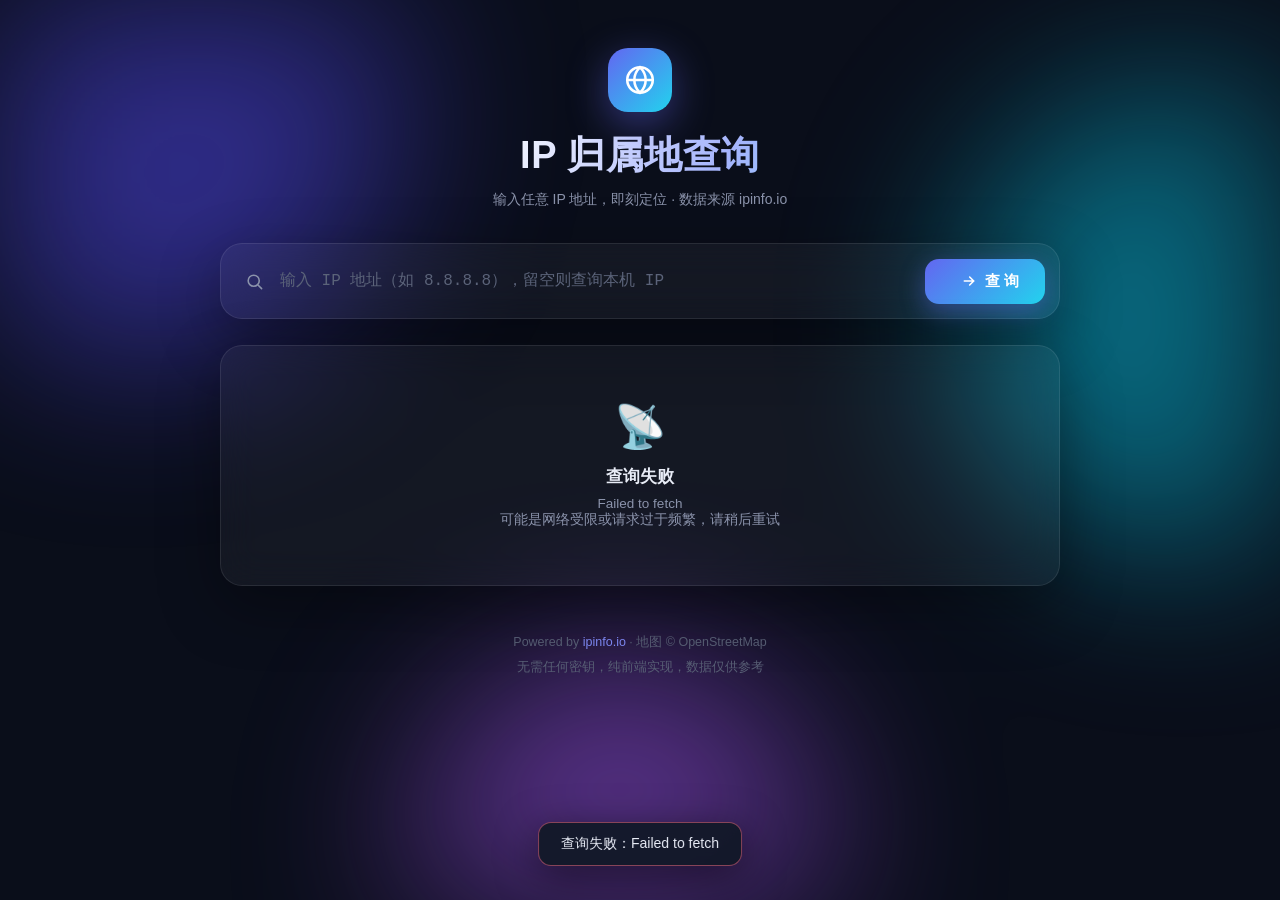
<file: iplookup/index.html>
<!DOCTYPE html>
<html lang="zh-CN">
<head>
<meta charset="UTF-8" />
<meta name="viewport" content="width=device-width, initial-scale=1.0" />
<title>IP 归属地查询 · IP Lookup</title>
<style>
  :root{
    --bg:#0a0e1a;
    --card:rgba(255,255,255,.045);
    --border:rgba(255,255,255,.09);
    --text:#e8ecf6;
    --sub:#8b93ab;
    --accent1:#6366f1;
    --accent2:#22d3ee;
    --ok:#34d399;
    --err:#fb7185;
    --mono:"SFMono-Regular",Consolas,"JetBrains Mono","Courier New",monospace;
  }
  *{margin:0;padding:0;box-sizing:border-box}
  html,body{height:100%}
  [hidden]{display:none !important}
  body{
    background:var(--bg);
    color:var(--text);
    font-family:-apple-system,BlinkMacSystemFont,"Segoe UI","PingFang SC","Hiragino Sans GB","Microsoft YaHei",sans-serif;
    overflow-x:hidden;
    -webkit-font-smoothing:antialiased;
  }

  /* ---------- 背景极光 ---------- */
  .aurora{position:fixed;inset:0;z-index:0;overflow:hidden;filter:blur(90px);opacity:.55}
  .blob{position:absolute;border-radius:50%}
  .b1{width:520px;height:520px;background:#4f46e5;top:-160px;left:-120px;animation:drift 16s ease-in-out infinite alternate}
  .b2{width:460px;height:460px;background:#06b6d4;top:10%;right:-140px;animation:drift 20s ease-in-out infinite alternate-reverse}
  .b3{width:420px;height:420px;background:#a855f7;bottom:-180px;left:32%;animation:drift 24s ease-in-out infinite alternate}
  @keyframes drift{from{transform:translate(0,0) scale(1)}to{transform:translate(70px,50px) scale(1.15)}}

  main{position:relative;z-index:1;max-width:880px;margin:0 auto;padding:48px 20px 60px}

  /* ---------- 头部 ---------- */
  header{text-align:center;margin-bottom:34px}
  .logo{
    width:64px;height:64px;margin:0 auto 18px;border-radius:20px;
    display:flex;align-items:center;justify-content:center;
    background:linear-gradient(135deg,var(--accent1),var(--accent2));
    box-shadow:0 12px 40px rgba(99,102,241,.45);
    animation:pop .6s cubic-bezier(.2,1.4,.4,1) both;
  }
  @keyframes pop{from{transform:scale(.4);opacity:0}to{transform:scale(1);opacity:1}}
  h1{
    font-size:clamp(26px,5vw,38px);font-weight:800;letter-spacing:.5px;
    background:linear-gradient(120deg,#fff 30%,#a5b4fc 60%,#67e8f9);
    -webkit-background-clip:text;background-clip:text;-webkit-text-fill-color:transparent;
  }
  .subtitle{color:var(--sub);font-size:14px;margin-top:10px}

  /* ---------- 玻璃卡片 ---------- */
  .glass{
    background:var(--card);
    border:1px solid var(--border);
    border-radius:22px;
    backdrop-filter:blur(18px);
    -webkit-backdrop-filter:blur(18px);
    box-shadow:0 20px 60px rgba(0,0,0,.35);
  }

  /* ---------- 搜索区 ---------- */
  .search-wrap{padding:14px;display:flex;gap:10px;align-items:center}
  .search-wrap svg{flex:none;margin-left:10px;color:var(--sub)}
  #ipInput{
    flex:1;background:transparent;border:none;outline:none;color:var(--text);
    font-size:16px;font-family:var(--mono);padding:14px 6px;min-width:0;
  }
  #ipInput::placeholder{color:#5b6379;font-family:inherit}
  .btn-main{
    flex:none;display:inline-flex;align-items:center;gap:8px;
    border:none;cursor:pointer;color:#fff;font-size:15px;font-weight:600;
    padding:13px 26px;border-radius:14px;
    background:linear-gradient(135deg,var(--accent1),var(--accent2));
    transition:transform .15s ease,box-shadow .25s ease,opacity .2s;
    box-shadow:0 8px 24px rgba(99,102,241,.4);
  }
  .btn-main:hover{transform:translateY(-2px);box-shadow:0 12px 32px rgba(99,102,241,.55)}
  .btn-main:active{transform:scale(.97)}
  .btn-main:disabled{opacity:.65;cursor:not-allowed;transform:none}

  /* ---------- 结果 ---------- */
  #result{margin-top:26px}
  .result-head{padding:24px 28px 18px;display:flex;align-items:center;gap:16px;flex-wrap:wrap;border-bottom:1px solid var(--border)}
  .live-dot{width:9px;height:9px;border-radius:50%;background:var(--ok);box-shadow:0 0 0 0 rgba(52,211,153,.6);animation:pulse 1.8s infinite;flex:none}
  @keyframes pulse{to{box-shadow:0 0 0 10px rgba(52,211,153,0)}}
  .flag-big{font-size:34px;line-height:1;filter:drop-shadow(0 4px 10px rgba(0,0,0,.4))}
  .result-ip{font-family:var(--mono);font-size:clamp(20px,4vw,30px);font-weight:700;letter-spacing:.5px;word-break:break-all}
  .copy-btn{
    margin-left:auto;display:inline-flex;align-items:center;gap:6px;cursor:pointer;
    color:var(--sub);background:rgba(255,255,255,.05);border:1px solid var(--border);
    padding:9px 16px;border-radius:11px;font-size:13px;transition:all .2s;
  }
  .copy-btn:hover{color:#fff;border-color:rgba(255,255,255,.25)}

  .grid{display:grid;grid-template-columns:repeat(auto-fit,minmax(170px,1fr));gap:12px;padding:20px}
  .tile{
    background:rgba(255,255,255,.03);border:1px solid var(--border);
    border-radius:16px;padding:16px 18px;min-width:0;
    transition:transform .25s,border-color .25s,background .25s;
    opacity:0;animation:rise .5s ease forwards;
  }
  .tile:hover{transform:translateY(-3px);border-color:rgba(129,140,248,.5);background:rgba(99,102,241,.07)}
  @keyframes rise{from{opacity:0;transform:translateY(14px)}to{opacity:1;transform:none}}
  .t-label{display:flex;align-items:center;gap:7px;font-size:11.5px;letter-spacing:1.5px;text-transform:uppercase;color:var(--sub);margin-bottom:9px}
  .t-value{font-size:16px;font-weight:600;word-break:break-word}
  .t-sub{font-size:12px;color:var(--sub);margin-top:4px;font-weight:400}

  .map-box{margin:0 20px 20px;border-radius:16px;overflow:hidden;border:1px solid var(--border);position:relative;height:300px}
  .map-box iframe{width:100%;height:100%;border:0;filter:saturate(.85) contrast(1.02)}
  .map-tag{
    position:absolute;bottom:12px;right:12px;font-size:12px;color:#fff;text-decoration:none;
    background:rgba(10,14,26,.75);backdrop-filter:blur(6px);
    padding:6px 12px;border-radius:9px;border:1px solid var(--border);transition:.2s;
  }
  .map-tag:hover{border-color:var(--accent2)}

  /* ---------- 历史 ---------- */
  #historyWrap{margin-top:22px}
  .h-title{display:flex;align-items:center;font-size:12.5px;color:var(--sub);letter-spacing:1px;margin-bottom:10px}
  .clear-btn{margin-left:auto;cursor:pointer;color:#5b6379;font-size:12px;background:none;border:none;transition:.2s}
  .clear-btn:hover{color:var(--err)}
  .chips{display:flex;flex-wrap:wrap;gap:8px}
  .chip{
    cursor:pointer;font-family:var(--mono);font-size:13px;color:#c3cae0;
    background:rgba(255,255,255,.04);border:1px solid var(--border);
    padding:7px 14px;border-radius:999px;transition:.2s;
  }
  .chip:hover{border-color:var(--accent2);color:#fff;transform:translateY(-1px)}

  footer{text-align:center;margin-top:44px;font-size:12.5px;color:#585f75;line-height:2}
  footer a{color:#818cf8;text-decoration:none}
  footer a:hover{text-decoration:underline}

  /* ---------- 骨架屏 ---------- */
  .sk{background:linear-gradient(90deg,rgba(255,255,255,.05) 25%,rgba(255,255,255,.12) 50%,rgba(255,255,255,.05) 75%);
      background-size:200% 100%;animation:shimmer 1.3s infinite;border-radius:8px}
  @keyframes shimmer{to{background-position:-200% 0}}

  /* ---------- Toast ---------- */
  #toast{
    position:fixed;left:50%;bottom:34px;transform:translate(-50%,20px);
    padding:12px 22px;border-radius:13px;font-size:14px;font-weight:500;
    background:rgba(17,24,39,.92);border:1px solid var(--border);
    backdrop-filter:blur(12px);opacity:0;pointer-events:none;z-index:99;
    transition:all .3s cubic-bezier(.2,1,.3,1);box-shadow:0 10px 40px rgba(0,0,0,.5);
  }
  #toast.show{opacity:1;transform:translate(-50%,0)}
  #toast.err{border-color:rgba(251,113,133,.5)}
  #toast.ok{border-color:rgba(52,211,153,.5)}

  @media(max-width:600px){
    .search-wrap{flex-direction:column}
    .search-wrap svg{display:none}
    .btn-main{width:100%;justify-content:center}
    .copy-btn{margin-left:0;width:100%;justify-content:center}
    .map-box{height:220px}
  }
</style>
</head>
<body>

<div class="aurora"><span class="blob b1"></span><span class="blob b2"></span><span class="blob b3"></span></div>

<main>
  <header>
    <div class="logo">
      <svg width="34" height="34" viewBox="0 0 24 24" fill="none" stroke="#fff" stroke-width="1.8" stroke-linecap="round">
        <circle cx="12" cy="12" r="9"/><path d="M3 12h18M12 3c2.8 2.6 4 5.6 4 9s-1.2 6.4-4 9c-2.8-2.6-4-5.6-4-9s1.2-6.4 4-9z"/>
      </svg>
    </div>
    <h1>IP 归属地查询</h1>
    <p class="subtitle">输入任意 IP 地址，即刻定位 · 数据来源 ipinfo.io</p>
  </header>

  <!-- 搜索 -->
  <section class="glass search-wrap">
    <svg width="19" height="19" viewBox="0 0 24 24" fill="none" stroke="currentColor" stroke-width="2" stroke-linecap="round">
      <circle cx="11" cy="11" r="7"/><path d="M21 21l-4.3-4.3"/>
    </svg>
    <input id="ipInput" placeholder="输入 IP 地址（如 8.8.8.8），留空则查询本机 IP" autocomplete="off" spellcheck="false" />
    <button class="btn-main" id="goBtn">
      <svg width="16" height="16" viewBox="0 0 24 24" fill="none" stroke="#fff" stroke-width="2.4" stroke-linecap="round"><path d="M5 12h14M13 6l6 6-6 6"/></svg>
      <span id="goText">查 询</span>
    </button>
  </section>

  <!-- 结果（初始隐藏，由 JS 控制） -->
  <section id="result" class="glass" hidden></section>

  <!-- 历史记录 -->
  <section id="historyWrap" hidden>
    <div class="h-title">最近查询
      <button class="clear-btn" id="clearBtn">清空记录</button>
    </div>
    <div class="chips" id="chips"></div>
  </section>

  <footer>
    Powered by <a href="https://ipinfo.io" target="_blank" rel="noopener">ipinfo.io</a> · 地图 © OpenStreetMap<br/>
    无需任何密钥，纯前端实现，数据仅供参考
  </footer>
</main>

<div id="toast"></div>

<script>
(() => {
  const $ = s => document.querySelector(s);
  const resultEl = $('#result'), inputEl = $('#ipInput'), goBtn = $('#goBtn'), goText = $('#goText');
  let timeTimer = null;

  /* ================= 工具函数 ================= */

  // 国家代码 -> 国旗 Emoji
  const flagOf = cc => (cc && cc.length === 2)
    ? String.fromCodePoint(...[...cc.toUpperCase()].map(c => 127397 + c.charCodeAt(0))) : '';

  // 国家代码 -> 中文国家名
  const countryName = cc => {
    if (!cc || cc.length !== 2) return '';
    try { return new Intl.DisplayNames(['zh-CN'], { type: 'region' }).of(cc.toUpperCase()) || cc; }
    catch (e) { return cc; }
  };

  // 时区 -> 当地时间字符串
  const fmtLoc = tz => {
    try {
      return new Intl.DateTimeFormat('zh-CN', {
        timeZone: tz, hour: '2-digit', minute: '2-digit', second: '2-digit', hourCycle: 'h23'
      }).format(new Date());
    } catch (e) { return '--:--:--'; }
  };

  const toast = (msg, type = '') => {
    const t = $('#toast');
    t.textContent = msg; t.className = type;
    void t.offsetWidth;                 // 重启动画
    t.classList.add('show');
    clearTimeout(t._tm);
    t._tm = setTimeout(() => t.classList.remove('show'), 2600);
  };

  // 复制文本（带旧浏览器降级）
  const copyText = txt => {
    if (navigator.clipboard && window.isSecureContext) return navigator.clipboard.writeText(txt);
    return new Promise((resolve, reject) => {
      const ta = document.createElement('textarea');
      ta.value = txt;
      ta.style.cssText = 'position:fixed;opacity:0;top:0;left:0';
      document.body.appendChild(ta);
      ta.select();
      try { document.execCommand('copy') ? resolve() : reject(new Error('copy failed')); }
      catch (e) { reject(e); }
      finally { ta.remove(); }
    });
  };

  // 带 8 秒超时的 fetch + JSON 解析
  async function getJSON(url, ms = 8000) {
    const ctrl = new AbortController();
    const timer = setTimeout(() => ctrl.abort(), ms);
    try {
      const res = await fetch(url, { signal: ctrl.signal });
      let data = {};
      try { data = await res.json(); } catch (e) {}
      if (!res.ok) {
        const msg = (data.error && (data.error.title || data.error.message)) || ('HTTP ' + res.status);
        const err = new Error(msg);
        err.http = true;               // 标记为接口明确报错
        throw err;
      }
      return data;
    } finally { clearTimeout(timer); }
  }

  /* ================= 数据获取（主源 ipinfo + 备用 ipwho.is） ================= */

  async function fetchInfo(ip) {
    const url = ip ? 'https://ipinfo.io/' + encodeURIComponent(ip) + '/json'
                   : 'https://ipinfo.io/json';
    try {
      const d = await getJSON(url);
      d._src = 'ipinfo.io';
      return d;
    } catch (e) {
      if (e.http) throw e;             // ipinfo 明确返回错误（如无效 IP），不再降级
      // 网络层失败（CORS / 断网等）→ 尝试备用数据源
      const fb = ip ? 'https://ipwho.is/' + encodeURIComponent(ip) : 'https://ipwho.is/';
      const w = await getJSON(fb);
      if (w.success === false) throw new Error(w.message || '查询失败');
      return {
        ip: w.ip,
        city: w.city,
        region: w.region,
        country: w.country_code,
        loc: (w.latitude != null && w.longitude != null) ? (w.latitude + ',' + w.longitude) : '',
        org: (w.connection && w.connection.org) || '',
        postal: w.postal || '',
        timezone: (w.timezone && w.timezone.id) || '',
        hostname: (w.connection && w.connection.domain) || '',
        _src: 'ipwho.is（备用源）'
      };
    }
  }

  /* ================= 历史记录 ================= */

  const HKEY = 'ip_history_v1';
  const getHist = () => { try { return JSON.parse(localStorage.getItem(HKEY)) || []; } catch (e) { return []; } };
  const pushHist = ip => {
    if (!ip) return;
    const h = [ip].concat(getHist().filter(x => x !== ip)).slice(0, 8);
    localStorage.setItem(HKEY, JSON.stringify(h));
    renderHist();
  };
  const renderHist = () => {
    const h = getHist();
    const wrap = $('#historyWrap');
    wrap.hidden = h.length === 0;
    $('#chips').innerHTML = h.map(ip => '<button class="chip" data-ip="' + ip + '">' + ip + '</button>').join('');
    $('#chips').querySelectorAll('.chip').forEach(el => {
      el.onclick = () => { inputEl.value = el.dataset.ip; doQuery(true); };
    });
  };
  $('#clearBtn').onclick = () => { localStorage.removeItem(HKEY); renderHist(); };

  /* ================= 渲染模板 ================= */

  const icons = {
    globe:  '<svg width="14" height="14" viewBox="0 0 24 24" fill="none" stroke="currentColor" stroke-width="2"><circle cx="12" cy="12" r="9"/><path d="M3 12h18"/></svg>',
    city:   '<svg width="14" height="14" viewBox="0 0 24 24" fill="none" stroke="currentColor" stroke-width="2"><path d="M3 21h18M5 21V7l5-3v17M14 21V10l5-2v13"/></svg>',
    region: '<svg width="14" height="14" viewBox="0 0 24 24" fill="none" stroke="currentColor" stroke-width="2"><path d="M12 21s-7-5.5-7-11a7 7 0 0 1 14 0c0 5.5-7 11-7 11z"/><circle cx="12" cy="10" r="2.5"/></svg>',
    post:   '<svg width="14" height="14" viewBox="0 0 24 24" fill="none" stroke="currentColor" stroke-width="2"><rect x="3" y="6" width="18" height="13" rx="2"/><path d="M3 8l9 6 9-6"/></svg>',
    clock:  '<svg width="14" height="14" viewBox="0 0 24 24" fill="none" stroke="currentColor" stroke-width="2"><circle cx="12" cy="12" r="9"/><path d="M12 7v5l3 3"/></svg>',
    asn:    '<svg width="14" height="14" viewBox="0 0 24 24" fill="none" stroke="currentColor" stroke-width="2"><path d="M4 17V7l8-3 8 3v10l-8 3z"/><path d="M12 4v17M4 9l8 3 8-3"/></svg>',
    pin:    '<svg width="14" height="14" viewBox="0 0 24 24" fill="none" stroke="currentColor" stroke-width="2"><path d="M12 2a7 7 0 0 0-7 7c0 5 7 13 7 13s7-8 7-13a7 7 0 0 0-7-7z"/><circle cx="12" cy="9" r="2.5"/></svg>',
    net:    '<svg width="14" height="14" viewBox="0 0 24 24" fill="none" stroke="currentColor" stroke-width="2"><circle cx="12" cy="5" r="2.5"/><circle cx="5" cy="19" r="2.5"/><circle cx="19" cy="19" r="2.5"/><path d="M12 7.5v5M7 17.5l3-3.5M17 17.5l-3-3.5"/></svg>'
  };

  const tile = (icon, label, value, delay) =>
    '<div class="tile" style="animation-delay:' + delay + 'ms">' +
      '<div class="t-label">' + icons[icon] + ' ' + label + '</div>' +
      '<div class="t-value">' + value + '</div>' +
    '</div>';

  const skeleton = () =>
    '<div style="padding:26px">' +
      '<div class="sk" style="height:30px;width:55%;margin-bottom:22px"></div>' +
      '<div style="display:grid;grid-template-columns:repeat(auto-fit,minmax(170px,1fr));gap:12px">' +
        Array.from({ length: 6 }, () => '<div class="sk" style="height:86px"></div>').join('') +
      '</div>' +
      '<div class="sk" style="height:220px;margin-top:14px;border-radius:16px"></div>' +
    '</div>';

  /* ================= 渲染结果 ================= */

  function render(d) {
    const cc = (d.country || '').toUpperCase();
    const flag = flagOf(cc);
    const cname = countryName(cc);

    // 时区列（含实时当地时钟）
    clearInterval(timeTimer);
    let tzHTML = d.timezone || '未知';
    if (d.timezone) tzHTML += '<span id="tzClock"></span>';

    let html =
      '<div class="result-head">' +
        '<span class="live-dot"></span>' +
        (flag ? '<span class="flag-big">' + flag + '</span>' : '') +
        '<span class="result-ip">' + (d.ip || '未知') + '</span>' +
        '<button class="copy-btn" id="copyBtn">' +
          '<svg width="14" height="14" viewBox="0 0 24 24" fill="none" stroke="currentColor" stroke-width="2"><rect x="9" y="9" width="12" height="12" rx="2"/><path d="M5 15V5a2 2 0 0 1 2-2h10"/></svg>' +
          '复制 IP' +
        '</button>' +
      '</div>' +
      '<div class="grid">' +
        tile('globe', '国家 / 地区', cname + (cc ? ' <span style="color:var(--sub);font-weight:400;font-size:13px">(' + cc + ')</span>' : ''), 0) +
        tile('city', '城市', d.city || '未知', 60) +
        tile('region', '省州 / 地区', d.region || '未知', 120) +
        tile('post', '邮政编码', d.postal || '未知', 180) +
        tile('clock', '时区', tzHTML, 240) +
        tile('pin', '经纬度', d.loc ? d.loc.replace(',', ', ') : '未知', 300) +
        tile('asn', '运营商 / ASN', '<span style="font-size:14px">' + (d.org || '未知') + '</span>', 360) +
        tile('net', '主机名', '<span style="font-size:14px">' + (d.hostname || '—') + '</span>', 420) +
      '</div>';

    // 地图
    if (d.loc) {
      const parts = d.loc.split(',');
      const lat = parseFloat(parts[0]), lon = parseFloat(parts[1]);
      if (!isNaN(lat) && !isNaN(lon)) {
        const dl = 0.4, dn = 0.55;
        const bbox = (lon - dn) + ',' + (lat - dl) + ',' + (lon + dn) + ',' + (lat + dl);
        html +=
          '<div class="map-box">' +
            '<iframe title="地图" loading="lazy" src="https://www.openstreetmap.org/export/embed.html?bbox=' + bbox + '&layer=mapnik&marker=' + lat + ',' + lon + '"></iframe>' +
            '<a class="map-tag" target="_blank" rel="noopener" href="https://www.openstreetmap.org/?mlat=' + lat + '&mlon=' + lon + '#map=11/' + lat + '/' + lon + '">在大地图中打开 ↗</a>' +
          '</div>';
      }
    }

    resultEl.innerHTML = html;
    resultEl.hidden = false;

    // 复制按钮
    $('#copyBtn').onclick = () => {
      copyText(d.ip)
        .then(() => toast('✓ 已复制到剪贴板', 'ok'))
        .catch(() => toast('复制失败，请手动选择', 'err'));
    };

    // 当地实时时钟
    if (d.timezone) {
      const tick = () => {
        const c = document.getElementById('tzClock');
        if (!c) { clearInterval(timeTimer); return; }
        c.textContent = '　当地时间 ' + fmtLoc(d.timezone);
      };
      tick();
      timeTimer = setInterval(tick, 1000);
    }
  }

  /* ================= 核心查询 ================= */

  const IPV4_RE = /^(\d{1,3})\.(\d{1,3})\.(\d{1,3})\.(\d{1,3})$/;
  const IPV6_RE = /^[0-9a-fA-F:]{2,45}$/;

  function validIP(s) {
    const m = s.match(IPV4_RE);
    if (m) return m.slice(1).every(n => +n >= 0 && +n <= 255);
    return s.includes(':') && IPV6_RE.test(s);
  }

  async function doQuery(isManual) {
    const raw = inputEl.value.trim();

    if (raw && !validIP(raw)) {
      toast('请输入有效的 IPv4 / IPv6 地址', 'err');
      return;
    }

    goBtn.disabled = true;
    goText.textContent = '查询中…';
    resultEl.hidden = false;
    resultEl.innerHTML = skeleton();     // 先展示骨架屏

    try {
      const d = await fetchInfo(raw || '');
      render(d);
      if (isManual && d.ip) pushHist(d.ip);   // 仅手动查询写入历史
      toast(raw ? ('✓ 已定位 ' + d.ip) : '✓ 已获取你的本机 IP 信息', 'ok');
    } catch (e) {
      const msg = e.name === 'AbortError' ? '请求超时' : e.message;
      resultEl.innerHTML =
        '<div style="padding:56px 24px;text-align:center">' +
          '<div style="font-size:42px;margin-bottom:14px">📡</div>' +
          '<div style="font-size:17px;font-weight:600;margin-bottom:8px">查询失败</div>' +
          '<div style="font-size:13.5px;color:var(--sub)">' + msg + '<br/>可能是网络受限或请求过于频繁，请稍后重试</div>' +
        '</div>';
      toast('查询失败：' + msg, 'err');
    } finally {
      goBtn.disabled = false;
      goText.textContent = '查 询';
    }
  }

  /* ================= 事件绑定 & 启动 ================= */

  goBtn.addEventListener('click', () => doQuery(true));

  inputEl.addEventListener('keydown', e => {
    if (e.key === 'Enter') doQuery(true);
  });

  window.addEventListener('keydown', e => {   // 按 "/" 快速聚焦搜索框
    if (e.key === '/' && document.activeElement !== inputEl) {
      e.preventDefault();
      inputEl.focus();
    }
  });

  renderHist();
  doQuery(false);   // ★ 打开页面即自动查询本机 IP（非手动，不写历史）
})();
</script>
</body>
</html>
</file>
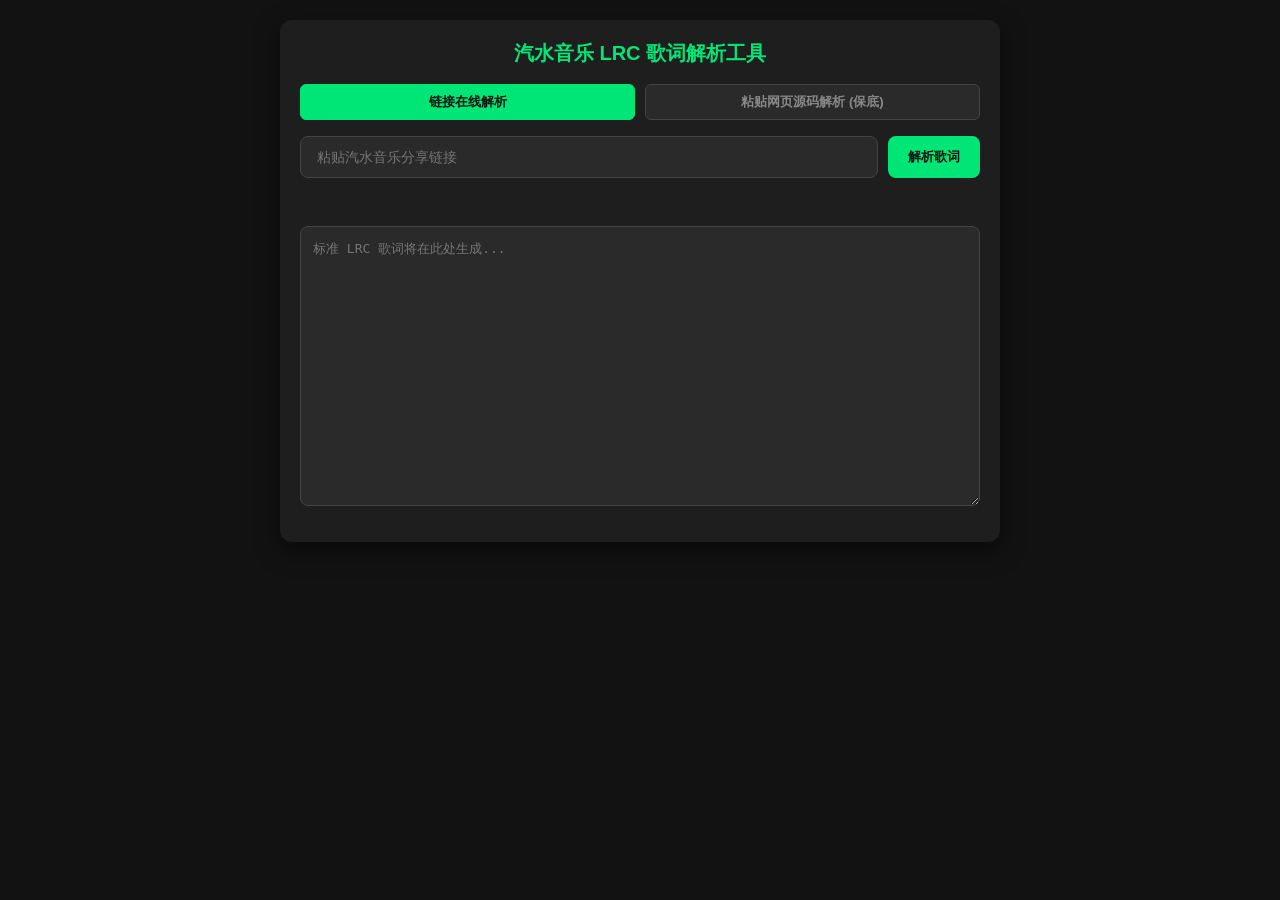
<file: qishuilrc/index.html>
<!DOCTYPE html>
<html lang="zh-CN">
<head>
    <meta charset="UTF-8">
    <meta name="viewport" content="width=device-width, initial-scale=1.0">
    <title>汽水音乐 LRC 歌词解析工具</title>
    <style>
        body {
            font-family: -apple-system, BlinkMacSystemFont, "Segoe UI", Roboto, sans-serif;
            background-color: #121212;
            color: #ffffff;
            margin: 0;
            padding: 20px 16px;
            display: flex;
            flex-direction: column;
            align-items: center;
        }
        .container {
            max-width: 720px;
            width: 100%;
            background: #1e1e1e;
            padding: 20px;
            border-radius: 12px;
            box-shadow: 0 8px 24px rgba(0,0,0,0.5);
            box-sizing: border-box;
        }
        h2 {
            margin-top: 0;
            font-size: 20px;
            text-align: center;
            color: #00e676;
        }
        .tab-group {
            display: flex;
            gap: 10px;
            margin-bottom: 16px;
        }
        .tab-btn {
            flex: 1;
            padding: 8px;
            background: #2a2a2a;
            color: #888;
            border: 1px solid #444;
            border-radius: 6px;
            cursor: pointer;
            font-weight: bold;
        }
        .tab-btn.active {
            background: #00e676;
            color: #121212;
            border-color: #00e676;
        }
        .input-group {
            display: flex;
            gap: 10px;
            margin-bottom: 16px;
        }
        input[type="text"], textarea {
            width: 100%;
            background: #2a2a2a;
            border: 1px solid #444;
            border-radius: 8px;
            color: #fff;
            font-size: 14px;
            outline: none;
            box-sizing: border-box;
        }
        input[type="text"] {
            padding: 12px 16px;
            flex: 1;
        }
        textarea {
            padding: 12px;
            font-family: monospace;
            font-size: 13px;
            line-height: 1.6;
            resize: vertical;
        }
        input[type="text"]:focus, textarea:focus {
            border-color: #00e676;
        }
        button.action-btn {
            padding: 12px 20px;
            background: #00e676;
            color: #121212;
            border: none;
            border-radius: 8px;
            font-weight: bold;
            cursor: pointer;
            white-space: nowrap;
        }
        button:disabled {
            background: #555 !important;
            color: #888 !important;
            cursor: not-allowed;
        }
        .status {
            font-size: 14px;
            margin-bottom: 12px;
            min-height: 20px;
            word-break: break-all;
        }
        .status.error { color: #ff5252; }
        .status.success { color: #00e676; }
        .status.info { color: #29b6f6; }
        .actions {
            margin-top: 12px;
            display: flex;
            justify-content: flex-end;
            gap: 10px;
        }
    </style>
</head>
<body>

<div class="container">
    <h2>汽水音乐 LRC 歌词解析工具</h2>

    <div class="tab-group">
        <button class="tab-btn active" id="tabUrl" onclick="switchTab('url')">链接在线解析</button>
        <button class="tab-btn" id="tabRaw" onclick="switchTab('raw')">粘贴网页源码解析 (保底)</button>
    </div>

    <!-- 模式 1：链接解析 -->
    <div id="urlMode">
        <div class="input-group">
            <input type="text" id="songUrl" placeholder="粘贴汽水音乐分享链接" />
            <button class="action-btn" id="parseBtn" onclick="startUrlParse()">解析歌词</button>
        </div>
    </div>

    <!-- 模式 2：直接贴源码 -->
    <div id="rawMode" style="display: none; margin-bottom: 16px;">
        <textarea id="rawHtmlInput" style="height: 120px;" placeholder="在此直接粘贴网页完整 HTML 源码（解决所有网络/跨域问题）..."></textarea>
        <button class="action-btn" style="width: 100%; margin-top: 8px;" onclick="startRawParse()">解析粘贴的源码</button>
    </div>

    <div id="status" class="status"></div>
    <textarea id="output" style="height: 280px;" readonly placeholder="标准 LRC 歌词将在此处生成..."></textarea>
    
    <div class="actions">
        <button class="action-btn" id="copyBtn" onclick="copyLrc()" style="display:none; background:#333; color:#fff;">复制歌词</button>
        <button class="action-btn" id="downloadBtn" onclick="downloadLrc()" style="display:none;">下载 .lrc 文件</button>
    </div>
</div>

<script>
let currentTrackName = "lyrics";

function switchTab(mode) {
    document.getElementById("urlMode").style.display = mode === 'url' ? 'block' : 'none';
    document.getElementById("rawMode").style.display = mode === 'raw' ? 'block' : 'none';
    document.getElementById("tabUrl").className = "tab-btn " + (mode === 'url' ? 'active' : '');
    document.getElementById("tabRaw").className = "tab-btn " + (mode === 'raw' ? 'active' : '');
}

function setStatus(text, type = "info") {
    const statusEl = document.getElementById("status");
    statusEl.innerText = text;
    statusEl.className = "status " + type;
}

function unescapeHtml(str) {
    const txt = document.createElement("textarea");
    txt.innerHTML = str;
    return txt.value;
}

function convertJsonToLrc(htmlText) {
    const regex = /_ROUTER_DATA\s*=\s*(\{.+?\});\s*<\/script>/s;
    let match = htmlText.match(regex);
    if (!match) {
        match = htmlText.match(/_ROUTER_DATA\s*=\s*(\{.+?\});/s);
    }
    if (!match) {
        throw new Error("未能从网页源码中找到 _ROUTER_DATA 歌词数据模块");
    }

    const data = JSON.parse(match[1]);
    const trackPage = data?.loaderData?.track_page;
    if (!trackPage || !trackPage.audioWithLyricsOption?.lyrics?.sentences) {
        throw new Error("该歌曲页面数据中未包含歌词列表 (lyrics.sentences)");
    }

    currentTrackName = trackPage.trackInfo?.name || trackPage.trackName || "lyrics";
    const sentences = trackPage.audioWithLyricsOption.lyrics.sentences;
    const lrcLines = [];

    for (const item of sentences) {
        const startMs = item.startMs || 0;
        if (startMs > 86400000) continue;

        const text = unescapeHtml(item.text || "");
        const totalSeconds = startMs / 1000.0;
        const minutes = Math.floor(totalSeconds / 60);
        const seconds = Math.floor(totalSeconds % 60);
        const hundredths = Math.floor((startMs % 1000) / 10);

        const mm = String(minutes).padStart(2, '0');
        const ss = String(seconds).padStart(2, '0');
        const xx = String(hundredths).padStart(2, '0');
        lrcLines.push(`[${mm}:${ss}.${xx}]${text}`);
    }

    return lrcLines.join("\n");
}

// 多线路尝试拉取网页
async function fetchWithProxies(targetUrl) {
    const proxyList = [
        { url: `https://api.codetabs.com/v1/proxy?quest=${encodeURIComponent(targetUrl)}`, type: 'text' },
        { url: `https://api.allorigins.win/get?url=${encodeURIComponent(targetUrl)}`, type: 'allorigins' },
        { url: `https://corsproxy.io/?${encodeURIComponent(targetUrl)}`, type: 'text' }
    ];

    for (let i = 0; i < proxyList.length; i++) {
        const item = proxyList[i];
        setStatus(`正在尝试通道 ${i + 1}/${proxyList.length} 拉取数据...`, "info");
        try {
            const controller = new AbortController();
            const timeoutId = setTimeout(() => controller.abort(), 8000); // 8秒超时

            const res = await fetch(item.url, { signal: controller.signal });
            clearTimeout(timeoutId);

            if (!res.ok) continue;

            if (item.type === 'allorigins') {
                const data = await res.json();
                if (data && data.contents) return data.contents;
            } else {
                const text = await res.text();
                if (text && text.includes("_ROUTER_DATA")) return text;
            }
        } catch (e) {
            console.warn(`代理线路 ${i + 1} 失败:`, e);
        }
    }
    throw new Error("所有在线代理通道均连接失败。请切换到上方「粘贴网页源码解析」选项直接粘贴！");
}

async function startUrlParse() {
    const urlInput = document.getElementById("songUrl").value.trim();
    const parseBtn = document.getElementById("parseBtn");
    const output = document.getElementById("output");
    const copyBtn = document.getElementById("copyBtn");
    const downloadBtn = document.getElementById("downloadBtn");

    if (!urlInput) {
        setStatus("请输入有效的汽水音乐链接", "error");
        return;
    }

    const matchUrl = urlInput.match(/https?:\/\/[^\s]+/);
    if (!matchUrl) {
        setStatus("未能识别出有效网址", "error");
        return;
    }
    const targetUrl = matchUrl[0];

    parseBtn.disabled = true;
    output.value = "";
    copyBtn.style.display = "none";
    downloadBtn.style.display = "none";

    try {
        const htmlContent = await fetchWithProxies(targetUrl);
        const lrcResult = convertJsonToLrc(htmlContent);
        output.value = lrcResult;
        setStatus("✅ 解析成功！", "success");
        copyBtn.style.display = "inline-block";
        downloadBtn.style.display = "inline-block";
    } catch (err) {
        setStatus(`解析失败: ${err.message}`, "error");
    } finally {
        parseBtn.disabled = false;
    }
}

function startRawParse() {
    const rawHtml = document.getElementById("rawHtmlInput").value.trim();
    const output = document.getElementById("output");
    const copyBtn = document.getElementById("copyBtn");
    const downloadBtn = document.getElementById("downloadBtn");

    if (!rawHtml) {
        setStatus("请先粘贴 HTML 源码！", "error");
        return;
    }

    try {
        const lrcResult = convertJsonToLrc(rawHtml);
        output.value = lrcResult;
        setStatus("✅ 解析成功！", "success");
        copyBtn.style.display = "inline-block";
        downloadBtn.style.display = "inline-block";
    } catch (err) {
        setStatus(`源码解析失败: ${err.message}`, "error");
    }
}

function copyLrc() {
    const output = document.getElementById("output");
    navigator.clipboard.writeText(output.value).then(() => alert("歌词已复制！"));
}

function downloadLrc() {
    const text = document.getElementById("output").value;
    const blob = new Blob([text], { type: "text/plain;charset=utf-8" });
    const a = document.createElement("a");
    a.href = URL.createObjectURL(blob);
    a.download = `${currentTrackName}.lrc`;
    a.click();
    URL.revokeObjectURL(a.href);
}
</script>

</body>
</html>
</file>
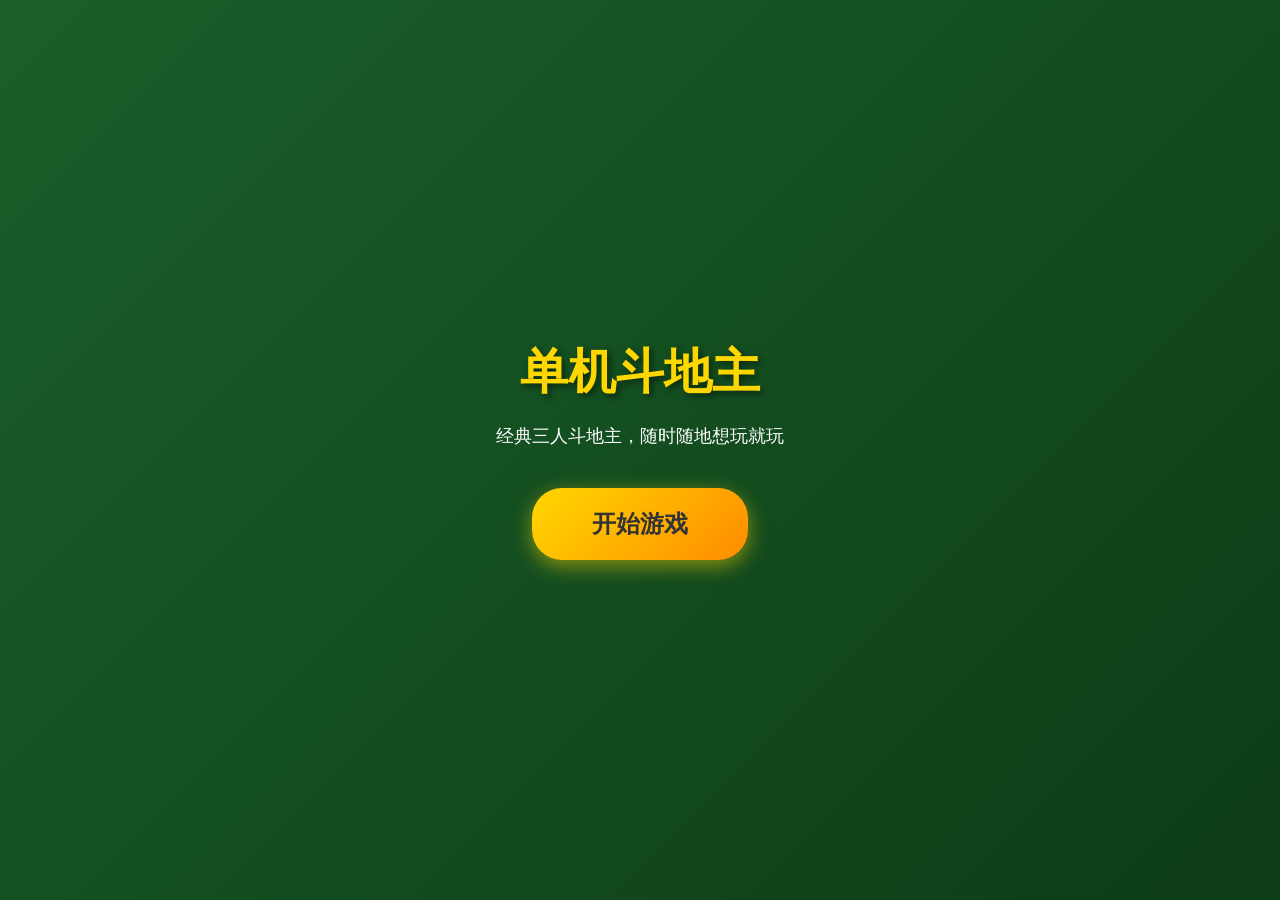
<file: game/doudizhu/index.html>
<!DOCTYPE html>
<html lang="zh-CN">
<head>
    <meta charset="UTF-8">
    <meta name="viewport" content="width=device-width, initial-scale=1.0">
    <title>单机斗地主</title>
    <style>
        * {
            margin: 0;
            padding: 0;
            box-sizing: border-box;
        }

        body {
            font-family: 'Microsoft YaHei', sans-serif;
            background: linear-gradient(135deg, #1a5f2a 0%, #0d3d15 100%);
            min-height: 100vh;
            overflow: hidden;
        }

        .game-container {
            width: 100vw;
            height: 100vh;
            position: relative;
            display: flex;
            flex-direction: column;
        }

        /* 顶部信息栏 */
        .header {
            background: rgba(0, 0, 0, 0.3);
            padding: 10px 20px;
            display: flex;
            justify-content: space-between;
            align-items: center;
            color: white;
            z-index: 100;
        }

        .header h1 {
            font-size: 24px;
            text-shadow: 2px 2px 4px rgba(0, 0, 0, 0.5);
        }

        .game-info {
            display: flex;
            gap: 20px;
            font-size: 14px;
        }

        /* 游戏区域 */
        .game-area {
            flex: 1;
            position: relative;
            display: flex;
            flex-direction: column;
            justify-content: space-between;
            padding: 20px;
        }

        /* 底牌区域 */
        .bottom-cards {
            position: absolute;
            top: 70px;
            left: 50%;
            transform: translateX(-50%);
            display: flex;
            gap: 10px;
            z-index: 50;
        }

        .bottom-card {
            width: 60px;
            height: 90px;
            background: linear-gradient(145deg, #2c1810, #1a0f0a);
            border-radius: 8px;
            border: 2px solid #8b4513;
            display: flex;
            flex-direction: column;
            justify-content: center;
            align-items: center;
            color: white;
            font-size: 18px;
            font-weight: bold;
            box-shadow: 0 4px 8px rgba(0, 0, 0, 0.3);
            transition: all 0.3s ease;
        }

        .bottom-card.hidden {
            background: linear-gradient(145deg, #4a7c59, #2d5a3d);
            border-color: #6b9e7f;
        }

        .bottom-card.hidden::after {
            content: '?';
            font-size: 30px;
            color: rgba(255, 255, 255, 0.5);
        }

        /* 玩家区域 */
        .player-area {
            display: flex;
            flex-direction: column;
            align-items: center;
            position: relative;
        }

        .player-info {
            background: rgba(0, 0, 0, 0.5);
            padding: 8px 16px;
            border-radius: 20px;
            color: white;
            margin-bottom: 10px;
            display: flex;
            align-items: center;
            gap: 10px;
            font-size: 14px;
        }

        .player-info.landlord {
            background: linear-gradient(135deg, #ffd700, #ff8c00);
            color: #333;
        }

        .player-avatar {
            width: 40px;
            height: 40px;
            border-radius: 50%;
            background: linear-gradient(135deg, #667eea, #764ba2);
            display: flex;
            justify-content: center;
            align-items: center;
            font-size: 20px;
        }

        .card-count {
            background: rgba(255, 255, 255, 0.2);
            padding: 2px 8px;
            border-radius: 10px;
            font-size: 12px;
        }

        /* 手牌区域 */
        .hand-cards {
            display: flex;
            justify-content: center;
            align-items: flex-end;
            gap: -30px;
            min-height: 120px;
            padding: 10px;
        }

        .card {
            width: 70px;
            height: 100px;
            background: linear-gradient(145deg, #ffffff, #f0f0f0);
            border-radius: 8px;
            border: 1px solid #ddd;
            display: flex;
            flex-direction: column;
            justify-content: space-between;
            padding: 5px;
            cursor: pointer;
            transition: all 0.2s ease;
            box-shadow: 0 2px 8px rgba(0, 0, 0, 0.2);
            position: relative;
            margin-left: -25px;
            user-select: none;
        }

        .card:hover {
            transform: translateY(-10px);
            box-shadow: 0 8px 16px rgba(0, 0, 0, 0.3);
        }

        .card.selected {
            transform: translateY(-20px);
            box-shadow: 0 12px 20px rgba(0, 0, 0, 0.4);
            border: 2px solid #ffd700;
        }

        .card.red {
            color: #d32f2f;
        }

        .card.black {
            color: #212121;
        }

        .card-value {
            font-size: 16px;
            font-weight: bold;
            text-align: left;
        }

        .card-suit {
            font-size: 24px;
            text-align: center;
        }

        .card-value-bottom {
            font-size: 16px;
            font-weight: bold;
            text-align: right;
            transform: rotate(180deg);
        }

        /* 侧边玩家（电脑） */
        .side-player {
            position: absolute;
            display: flex;
            flex-direction: column;
            align-items: center;
        }

        .side-player.left {
            left: 20px;
            top: 50%;
            transform: translateY(-50%);
        }

        .side-player.right {
            right: 20px;
            top: 50%;
            transform: translateY(-50%);
        }

        .side-cards {
            display: flex;
            flex-direction: column;
            gap: -80px;
        }

        .side-card {
            width: 50px;
            height: 70px;
            background: linear-gradient(145deg, #4a7c59, #2d5a3d);
            border-radius: 6px;
            border: 2px solid #6b9e7f;
            margin-top: -50px;
            box-shadow: 0 2px 4px rgba(0, 0, 0, 0.2);
        }

        /* 出牌区域 */
        .play-area {
            position: absolute;
            top: 50%;
            left: 50%;
            transform: translate(-50%, -50%);
            display: flex;
            flex-direction: column;
            align-items: center;
            gap: 20px;
        }

        .played-cards {
            display: flex;
            justify-content: center;
            gap: -25px;
            min-height: 100px;
        }

        .played-cards .card {
            margin-left: -20px;
            cursor: default;
        }

        .played-cards .card:hover {
            transform: none;
        }

        /* 操作按钮 */
        .action-buttons {
            position: absolute;
            bottom: 160px;
            left: 50%;
            transform: translateX(-50%);
            display: flex;
            gap: 15px;
            z-index: 100;
        }

        .btn {
            padding: 12px 30px;
            border: none;
            border-radius: 25px;
            font-size: 16px;
            font-weight: bold;
            cursor: pointer;
            transition: all 0.3s ease;
            text-transform: uppercase;
            letter-spacing: 1px;
        }

        .btn-primary {
            background: linear-gradient(135deg, #ffd700, #ff8c00);
            color: #333;
            box-shadow: 0 4px 15px rgba(255, 215, 0, 0.4);
        }

        .btn-primary:hover {
            transform: translateY(-2px);
            box-shadow: 0 6px 20px rgba(255, 215, 0, 0.6);
        }

        .btn-secondary {
            background: linear-gradient(135deg, #667eea, #764ba2);
            color: white;
            box-shadow: 0 4px 15px rgba(102, 126, 234, 0.4);
        }

        .btn-secondary:hover {
            transform: translateY(-2px);
            box-shadow: 0 6px 20px rgba(102, 126, 234, 0.6);
        }

        .btn-danger {
            background: linear-gradient(135deg, #ff6b6b, #ee5a5a);
            color: white;
            box-shadow: 0 4px 15px rgba(255, 107, 107, 0.4);
        }

        .btn-danger:hover {
            transform: translateY(-2px);
            box-shadow: 0 6px 20px rgba(255, 107, 107, 0.6);
        }

        .btn:disabled {
            opacity: 0.5;
            cursor: not-allowed;
            transform: none;
        }

        /* 叫地主按钮 */
        .landlord-buttons {
            position: absolute;
            bottom: 200px;
            left: 50%;
            transform: translateX(-50%);
            display: flex;
            gap: 15px;
            z-index: 100;
        }

        /* 消息提示 */
        .message {
            position: absolute;
            top: 50%;
            left: 50%;
            transform: translate(-50%, -50%);
            background: rgba(0, 0, 0, 0.8);
            color: white;
            padding: 20px 40px;
            border-radius: 10px;
            font-size: 24px;
            z-index: 200;
            animation: fadeIn 0.3s ease;
        }

        @keyframes fadeIn {
            from {
                opacity: 0;
                transform: translate(-50%, -50%) scale(0.8);
            }
            to {
                opacity: 1;
                transform: translate(-50%, -50%) scale(1);
            }
        }

        /* 开始界面 */
        .start-screen {
            position: fixed;
            top: 0;
            left: 0;
            width: 100%;
            height: 100%;
            background: linear-gradient(135deg, #1a5f2a 0%, #0d3d15 100%);
            display: flex;
            flex-direction: column;
            justify-content: center;
            align-items: center;
            z-index: 1000;
        }

        .start-screen h1 {
            font-size: 48px;
            color: #ffd700;
            text-shadow: 3px 3px 6px rgba(0, 0, 0, 0.5);
            margin-bottom: 20px;
        }

        .start-screen p {
            color: white;
            font-size: 18px;
            margin-bottom: 40px;
        }

        .start-btn {
            padding: 20px 60px;
            font-size: 24px;
            background: linear-gradient(135deg, #ffd700, #ff8c00);
            color: #333;
            border: none;
            border-radius: 30px;
            cursor: pointer;
            font-weight: bold;
            box-shadow: 0 6px 20px rgba(255, 215, 0, 0.5);
            transition: all 0.3s ease;
        }

        .start-btn:hover {
            transform: translateY(-3px);
            box-shadow: 0 8px 25px rgba(255, 215, 0, 0.7);
        }

        /* 玩家出牌文字提示 */
        .play-text {
            color: white;
            font-size: 18px;
            font-weight: bold;
            text-shadow: 2px 2px 4px rgba(0, 0, 0, 0.5);
            margin: 10px 0;
        }

        /* 响应式设计 */
        @media (max-width: 768px) {
            .card {
                width: 50px;
                height: 70px;
                margin-left: -20px;
            }

            .card-value, .card-value-bottom {
                font-size: 12px;
            }

            .card-suit {
                font-size: 18px;
            }

            .side-card {
                width: 35px;
                height: 50px;
                margin-top: -35px;
            }

            .btn {
                padding: 8px 20px;
                font-size: 14px;
            }

            .player-info {
                font-size: 12px;
                padding: 6px 12px;
            }

            .bottom-card {
                width: 45px;
                height: 65px;
                font-size: 14px;
            }
        }
    </style>
</head>
<body>
    <!-- 开始界面 -->
    <div class="start-screen" id="startScreen">
        <h1>单机斗地主</h1>
        <p>经典三人斗地主，随时随地想玩就玩</p>
        <button class="start-btn" onclick="startGame()">开始游戏</button>
    </div>

    <!-- 游戏界面 -->
    <div class="game-container" id="gameContainer" style="display: none;">
        <div class="header">
            <h1>单机斗地主</h1>
            <div class="game-info">
                <span>回合: <span id="roundNum">1</span></span>
                <span>倍数: <span id="multiplier">1</span></span>
            </div>
        </div>

        <div class="game-area">
            <!-- 底牌 -->
            <div class="bottom-cards" id="bottomCards">
                <div class="bottom-card hidden"></div>
                <div class="bottom-card hidden"></div>
                <div class="bottom-card hidden"></div>
            </div>

            <!-- 左侧电脑玩家 -->
            <div class="side-player left">
                <div class="player-info" id="leftPlayerInfo">
                    <div class="player-avatar">🤖</div>
                    <span>电脑A</span>
                    <span class="card-count" id="leftCardCount">17</span>
                </div>
                <div class="side-cards" id="leftCards"></div>
            </div>

            <!-- 右侧电脑玩家 -->
            <div class="side-player right">
                <div class="player-info" id="rightPlayerInfo">
                    <div class="player-avatar">🤖</div>
                    <span>电脑B</span>
                    <span class="card-count" id="rightCardCount">17</span>
                </div>
                <div class="side-cards" id="rightCards"></div>
            </div>

            <!-- 出牌区域 -->
            <div class="play-area">
                <div class="play-text" id="playText"></div>
                <div class="played-cards" id="playedCards"></div>
            </div>

            <!-- 玩家手牌 -->
            <div class="player-area">
                <div class="player-info" id="playerInfo">
                    <div class="player-avatar">👤</div>
                    <span>玩家</span>
                    <span class="card-count" id="playerCardCount">17</span>
                </div>
                <div class="hand-cards" id="playerCards"></div>
            </div>

            <!-- 操作按钮 -->
            <div class="action-buttons" id="actionButtons" style="display: none;">
                <button class="btn btn-primary" onclick="playCards()">出牌</button>
                <button class="btn btn-secondary" onclick="passCards()">不出</button>
                <button class="btn btn-danger" onclick="resetSelection()">重选</button>
            </div>

            <!-- 叫地主按钮 -->
            <div class="landlord-buttons" id="landlordButtons" style="display: none;">
                <button class="btn btn-primary" onclick="callLandlord(true)">叫地主</button>
                <button class="btn btn-secondary" onclick="callLandlord(false)">不叫</button>
            </div>
        </div>
    </div>

    <script>
        // 游戏状态
        let gameState = {
            deck: [],
            players: [
                { name: '玩家', cards: [], isLandlord: false, isHuman: true },
                { name: '电脑A', cards: [], isLandlord: false, isHuman: false },
                { name: '电脑B', cards: [], isLandlord: false, isHuman: false }
            ],
            bottomCards: [],
            currentPlayer: 0,
            landlord: -1,
            lastPlayedCards: [],
            lastPlayer: -1,
            selectedCards: [],
            round: 1,
            multiplier: 1,
            phase: 'idle' // idle, calling, playing
        };

        // 牌面定义
        const suits = ['♠', '♥', '♣', '♦'];
        const values = ['3', '4', '5', '6', '7', '8', '9', '10', 'J', 'Q', 'K', 'A', '2'];
        const valueOrder = ['3', '4', '5', '6', '7', '8', '9', '10', 'J', 'Q', 'K', 'A', '2', 'small', 'big'];

        // 创建牌组
        function createDeck() {
            const deck = [];
            for (let suit of suits) {
                for (let value of values) {
                    deck.push({ suit, value, id: `${suit}${value}` });
                }
            }
            // 添加大小王
            deck.push({ suit: '🃏', value: 'small', id: 'small' });
            deck.push({ suit: '🃏', value: 'big', id: 'big' });
            return deck;
        }

        // 洗牌
        function shuffleDeck(deck) {
            for (let i = deck.length - 1; i > 0; i--) {
                const j = Math.floor(Math.random() * (i + 1));
                [deck[i], deck[j]] = [deck[j], deck[i]];
            }
            return deck;
        }

        // 发牌
        function dealCards() {
            gameState.deck = shuffleDeck(createDeck());
            
            // 每个玩家17张牌
            for (let i = 0; i < 51; i++) {
                gameState.players[i % 3].cards.push(gameState.deck[i]);
            }
            
            // 底牌3张
            gameState.bottomCards = gameState.deck.slice(51, 54);
            
            // 排序手牌
            gameState.players.forEach(player => {
                sortCards(player.cards);
            });
        }

        // 排序牌
        function sortCards(cards) {
            cards.sort((a, b) => {
                return valueOrder.indexOf(b.value) - valueOrder.indexOf(a.value);
            });
        }

        // 获取牌的权重
        function getCardWeight(card) {
            return valueOrder.indexOf(card.value);
        }

        // 渲染手牌
        function renderPlayerCards() {
            const container = document.getElementById('playerCards');
            container.innerHTML = '';
            
            gameState.players[0].cards.forEach((card, index) => {
                const cardEl = createCardElement(card);
                cardEl.onclick = () => toggleCardSelection(index);
                if (gameState.selectedCards.includes(index)) {
                    cardEl.classList.add('selected');
                }
                container.appendChild(cardEl);
            });
            
            document.getElementById('playerCardCount').textContent = gameState.players[0].cards.length;
        }

        // 创建卡牌元素
        function createCardElement(card) {
            const cardEl = document.createElement('div');
            cardEl.className = 'card';
            
            const isRed = card.suit === '♥' || card.suit === '♦';
            cardEl.classList.add(isRed ? 'red' : 'black');
            
            let displayValue = card.value;
            if (card.value === 'small') displayValue = '小王';
            if (card.value === 'big') displayValue = '大王';
            
            cardEl.innerHTML = `
                <div class="card-value">${displayValue}</div>
                <div class="card-suit">${card.suit}</div>
                <div class="card-value-bottom">${displayValue}</div>
            `;
            
            return cardEl;
        }

        // 渲染电脑玩家手牌（背面）
        function renderComputerCards() {
            const leftContainer = document.getElementById('leftCards');
            const rightContainer = document.getElementById('rightCards');
            
            leftContainer.innerHTML = '';
            rightContainer.innerHTML = '';
            
            const leftCount = Math.min(gameState.players[1].cards.length, 10);
            const rightCount = Math.min(gameState.players[2].cards.length, 10);
            
            for (let i = 0; i < leftCount; i++) {
                const cardEl = document.createElement('div');
                cardEl.className = 'side-card';
                leftContainer.appendChild(cardEl);
            }
            
            for (let i = 0; i < rightCount; i++) {
                const cardEl = document.createElement('div');
                cardEl.className = 'side-card';
                rightContainer.appendChild(cardEl);
            }
            
            document.getElementById('leftCardCount').textContent = gameState.players[1].cards.length;
            document.getElementById('rightCardCount').textContent = gameState.players[2].cards.length;
        }

        // 渲染底牌
        function renderBottomCards(show = false) {
            const container = document.getElementById('bottomCards');
            container.innerHTML = '';
            
            gameState.bottomCards.forEach(card => {
                const cardEl = document.createElement('div');
                cardEl.className = 'bottom-card';
                
                if (show) {
                    const isRed = card.suit === '♥' || card.suit === '♦';
                    cardEl.classList.add(isRed ? 'red' : 'black');
                    
                    let displayValue = card.value;
                    if (card.value === 'small') displayValue = '小';
                    if (card.value === 'big') displayValue = '大';
                    
                    cardEl.innerHTML = `
                        <div>${displayValue}</div>
                        <div style="font-size: 12px;">${card.suit}</div>
                    `;
                } else {
                    cardEl.classList.add('hidden');
                }
                
                container.appendChild(cardEl);
            });
        }

        // 选择/取消选择牌
        function toggleCardSelection(index) {
            if (gameState.phase !== 'playing' || gameState.currentPlayer !== 0) return;
            
            const idx = gameState.selectedCards.indexOf(index);
            if (idx > -1) {
                gameState.selectedCards.splice(idx, 1);
            } else {
                gameState.selectedCards.push(index);
            }
            
            renderPlayerCards();
        }

        // 重置选择
        function resetSelection() {
            gameState.selectedCards = [];
            renderPlayerCards();
        }

        // 开始游戏
        function startGame() {
            document.getElementById('startScreen').style.display = 'none';
            document.getElementById('gameContainer').style.display = 'flex';
            
            // 重置游戏状态
            gameState = {
                deck: [],
                players: [
                    { name: '玩家', cards: [], isLandlord: false, isHuman: true },
                    { name: '电脑A', cards: [], isLandlord: false, isHuman: false },
                    { name: '电脑B', cards: [], isLandlord: false, isHuman: false }
                ],
                bottomCards: [],
                currentPlayer: 0,
                landlord: -1,
                lastPlayedCards: [],
                lastPlayer: -1,
                selectedCards: [],
                round: 1,
                multiplier: 1,
                phase: 'calling'
            };
            
            dealCards();
            renderPlayerCards();
            renderComputerCards();
            renderBottomCards(false);
            
            // 随机决定谁先叫地主
            gameState.currentPlayer = Math.floor(Math.random() * 3);
            startCallingPhase();
        }

        // 开始叫地主阶段
        function startCallingPhase() {
            gameState.phase = 'calling';
            showMessage(`轮到${gameState.players[gameState.currentPlayer].name}叫地主`);
            
            if (gameState.currentPlayer === 0) {
                // 玩家叫地主
                document.getElementById('landlordButtons').style.display = 'flex';
            } else {
                // 电脑叫地主
                setTimeout(() => {
                    computerCallLandlord();
                }, 1000);
            }
        }

        // 玩家叫地主
        function callLandlord(call) {
            document.getElementById('landlordButtons').style.display = 'none';
            
            if (call) {
                setLandlord(0);
            } else {
                nextCaller();
            }
        }

        // 电脑叫地主
        function computerCallLandlord() {
            // 简单AI：根据手牌质量决定是否叫地主
            const player = gameState.players[gameState.currentPlayer];
            const shouldCall = evaluateHandStrength(player.cards) > 0.6;
            
            if (shouldCall) {
                setLandlord(gameState.currentPlayer);
            } else {
                showMessage(`${player.name}不叫`);
                nextCaller();
            }
        }

        // 评估手牌强度
        function evaluateHandStrength(cards) {
            let strength = 0;
            
            // 统计大牌
            cards.forEach(card => {
                if (card.value === 'big') strength += 0.3;
                if (card.value === 'small') strength += 0.2;
                if (card.value === '2') strength += 0.1;
                if (card.value === 'A') strength += 0.08;
            });
            
            // 统计炸弹
            const valueCounts = {};
            cards.forEach(card => {
                valueCounts[card.value] = (valueCounts[card.value] || 0) + 1;
            });
            
            Object.values(valueCounts).forEach(count => {
                if (count === 4) strength += 0.2;
            });
            
            return Math.min(strength, 1);
        }

        // 下一个叫地主
        function nextCaller() {
            gameState.currentPlayer = (gameState.currentPlayer + 1) % 3;
            
            // 如果转了一圈没人叫，重新发牌
            if (gameState.currentPlayer === Math.floor(Math.random() * 3)) {
                showMessage('没人叫地主，重新发牌');
                setTimeout(() => {
                    startGame();
                }, 1500);
                return;
            }
            
            startCallingPhase();
        }

        // 设置地主
        function setLandlord(playerIndex) {
            gameState.landlord = playerIndex;
            gameState.players[playerIndex].isLandlord = true;
            gameState.players[playerIndex].cards.push(...gameState.bottomCards);
            sortCards(gameState.players[playerIndex].cards);
            
            showMessage(`${gameState.players[playerIndex].name}成为地主！`);
            
            // 显示底牌
            renderBottomCards(true);
            
            // 更新显示
            if (playerIndex === 0) {
                document.getElementById('playerInfo').classList.add('landlord');
                renderPlayerCards();
            } else if (playerIndex === 1) {
                document.getElementById('leftPlayerInfo').classList.add('landlord');
                renderComputerCards();
            } else {
                document.getElementById('rightPlayerInfo').classList.add('landlord');
                renderComputerCards();
            }
            
            // 开始出牌阶段
            gameState.currentPlayer = playerIndex;
            gameState.phase = 'playing';
            
            setTimeout(() => {
                startPlayingPhase();
            }, 1500);
        }

        // 开始出牌阶段
        function startPlayingPhase() {
            updatePlayText();
            
            if (gameState.currentPlayer === 0) {
                // 玩家出牌
                document.getElementById('actionButtons').style.display = 'flex';
                
                // 如果是自由出牌（没人要或自己出牌），禁用"不出"按钮
                const canPass = gameState.lastPlayer !== -1 && gameState.lastPlayer !== 0;
                document.querySelector('.btn-secondary').disabled = !canPass;
            } else {
                // 电脑出牌
                document.getElementById('actionButtons').style.display = 'none';
                setTimeout(() => {
                    computerPlay();
                }, 1000);
            }
        }

        // 更新出牌提示文字
        function updatePlayText() {
            const textEl = document.getElementById('playText');
            if (gameState.lastPlayer === gameState.currentPlayer) {
                textEl.textContent = `${gameState.players[gameState.currentPlayer].name}自由出牌`;
            } else {
                textEl.textContent = `${gameState.players[gameState.currentPlayer].name}出牌`;
            }
        }

        // 玩家出牌
        function playCards() {
            if (gameState.selectedCards.length === 0) {
                showMessage('请选择要出的牌');
                return;
            }
            
            const selectedCards = gameState.selectedCards.map(i => gameState.players[0].cards[i]);
            const cardType = getCardType(selectedCards);
            
            if (!cardType) {
                showMessage('无效的牌型');
                return;
            }
            
            // 如果不是自由出牌，需要比较牌型
            if (gameState.lastPlayer !== -1 && gameState.lastPlayer !== 0) {
                if (!canBeat(selectedCards, cardType, gameState.lastPlayedCards, gameState.lastCardType)) {
                    showMessage('出的牌必须大于上家');
                    return;
                }
            }
            
            // 出牌
            executePlay(0, selectedCards, cardType);
        }

        // 执行出牌
        function executePlay(playerIndex, cards, cardType) {
            // 从手牌中移除
            const player = gameState.players[playerIndex];
            cards.forEach(card => {
                const idx = player.cards.findIndex(c => c.id === card.id);
                if (idx > -1) {
                    player.cards.splice(idx, 1);
                }
            });
            
            // 更新游戏状态
            gameState.lastPlayedCards = cards;
            gameState.lastCardType = cardType;
            gameState.lastPlayer = playerIndex;
            gameState.selectedCards = [];
            
            // 渲染出牌
            renderPlayedCards(cards);
            
            // 更新手牌显示
            if (playerIndex === 0) {
                renderPlayerCards();
            } else {
                renderComputerCards();
            }
            
            // 检查是否获胜
            if (player.cards.length === 0) {
                gameOver(playerIndex);
                return;
            }
            
            // 下一个玩家
            gameState.currentPlayer = (gameState.currentPlayer + 1) % 3;
            
            // 清除操作按钮
            document.getElementById('actionButtons').style.display = 'none';
            
            setTimeout(() => {
                startPlayingPhase();
            }, 1000);
        }

        // 玩家不出
        function passCards() {
            if (gameState.lastPlayer === 0) {
                showMessage('你必须出牌');
                return;
            }
            
            gameState.selectedCards = [];
            renderPlayerCards();
            
            showMessage('不出');
            
            gameState.currentPlayer = (gameState.currentPlayer + 1) % 3;
            document.getElementById('actionButtons').style.display = 'none';
            
            setTimeout(() => {
                startPlayingPhase();
            }, 1000);
        }

        // 电脑出牌
        function computerPlay() {
            const player = gameState.players[gameState.currentPlayer];
            
            // 如果是自由出牌或轮到自己出牌
            if (gameState.lastPlayer === -1 || gameState.lastPlayer === gameState.currentPlayer) {
                // 出最小的牌
                const cards = [player.cards[player.cards.length - 1]];
                const cardType = getCardType(cards);
                executePlay(gameState.currentPlayer, cards, cardType);
            } else {
                // 尝试打过上家
                const validPlay = findValidPlay(player.cards, gameState.lastPlayedCards, gameState.lastCardType);
                
                if (validPlay) {
                    executePlay(gameState.currentPlayer, validPlay.cards, validPlay.cardType);
                } else {
                    showMessage(`${player.name}不出`);
                    gameState.currentPlayer = (gameState.currentPlayer + 1) % 3;
                    setTimeout(() => {
                        startPlayingPhase();
                    }, 1000);
                }
            }
        }

        // 寻找有效的出牌
        function findValidPlay(cards, lastCards, lastCardType) {
            // 简单AI：尝试找能打过的牌
            // 这里只实现基本逻辑，实际需要更复杂的AI
            
            // 如果上家是单牌
            if (lastCardType.type === 'single') {
                for (let i = cards.length - 1; i >= 0; i--) {
                    if (getCardWeight(cards[i]) > getCardWeight(lastCards[0])) {
                        return { cards: [cards[i]], cardType: { type: 'single', weight: getCardWeight(cards[i]) } };
                    }
                }
            }
            
            // 如果上家是对子
            if (lastCardType.type === 'pair') {
                const pairs = findPairs(cards);
                for (let pair of pairs) {
                    if (getCardWeight(pair[0]) > lastCardType.weight) {
                        return { cards: pair, cardType: { type: 'pair', weight: getCardWeight(pair[0]) } };
                    }
                }
            }
            
            // 更多牌型判断...
            
            return null;
        }

        // 找对子
        function findPairs(cards) {
            const pairs = [];
            const valueCounts = {};
            
            cards.forEach(card => {
                valueCounts[card.value] = (valueCounts[card.value] || []).concat(card);
            });
            
            Object.values(valueCounts).forEach(group => {
                if (group.length >= 2) {
                    pairs.push([group[0], group[1]]);
                }
            });
            
            return pairs;
        }

        // 判断牌型
        function getCardType(cards) {
            if (cards.length === 0) return null;
            
            const sortedCards = [...cards].sort((a, b) => getCardWeight(a) - getCardWeight(b));
            const values = sortedCards.map(c => c.value);
            const weights = sortedCards.map(c => getCardWeight(c));
            
            // 单牌
            if (cards.length === 1) {
                return { type: 'single', weight: weights[0] };
            }
            
            // 对子
            if (cards.length === 2 && values[0] === values[1]) {
                return { type: 'pair', weight: weights[0] };
            }
            
            // 王炸
            if (cards.length === 2 && values.includes('small') && values.includes('big')) {
                return { type: 'rocket', weight: 100 };
            }
            
            // 三张
            if (cards.length === 3 && values[0] === values[1] && values[1] === values[2]) {
                return { type: 'triple', weight: weights[0] };
            }
            
            // 炸弹
            if (cards.length === 4 && values[0] === values[1] && values[1] === values[2] && values[2] === values[3]) {
                return { type: 'bomb', weight: weights[0] + 50 };
            }
            
            // 三带一
            if (cards.length === 4) {
                const valueCounts = {};
                values.forEach(v => valueCounts[v] = (valueCounts[v] || 0) + 1);
                const tripleValue = Object.keys(valueCounts).find(v => valueCounts[v] === 3);
                if (tripleValue) {
                    return { type: 'triple_one', weight: getCardWeight({ value: tripleValue }) };
                }
            }
            
            // 三带二
            if (cards.length === 5) {
                const valueCounts = {};
                values.forEach(v => valueCounts[v] = (valueCounts[v] || 0) + 1);
                const tripleValue = Object.keys(valueCounts).find(v => valueCounts[v] === 3);
                const pairValue = Object.keys(valueCounts).find(v => valueCounts[v] === 2);
                if (tripleValue && pairValue) {
                    return { type: 'triple_two', weight: getCardWeight({ value: tripleValue }) };
                }
            }
            
            // 顺子（5张或以上连续单牌，不含2和王）
            if (cards.length >= 5 && !values.includes('2') && !values.includes('small') && !values.includes('big')) {
                let isSequence = true;
                for (let i = 1; i < weights.length; i++) {
                    if (weights[i] - weights[i-1] !== 1) {
                        isSequence = false;
                        break;
                    }
                }
                if (isSequence) {
                    return { type: 'sequence', weight: weights[0], length: cards.length };
                }
            }
            
            return null;
        }

        // 判断是否能打过上家
        function canBeat(cards, cardType, lastCards, lastCardType) {
            // 王炸最大
            if (cardType.type === 'rocket') return true;
            if (lastCardType.type === 'rocket') return false;
            
            // 炸弹能打非炸弹
            if (cardType.type === 'bomb' && lastCardType.type !== 'bomb') return true;
            
            // 同类型比较
            if (cardType.type === lastCardType.type) {
                // 顺子需要长度相同
                if (cardType.type === 'sequence' && cardType.length !== lastCardType.length) {
                    return false;
                }
                return cardType.weight > lastCardType.weight;
            }
            
            return false;
        }

        // 渲染出的牌
        function renderPlayedCards(cards) {
            const container = document.getElementById('playedCards');
            container.innerHTML = '';
            
            cards.forEach(card => {
                const cardEl = createCardElement(card);
                container.appendChild(cardEl);
            });
        }

        // 显示消息
        function showMessage(text) {
            const existingMessage = document.querySelector('.message');
            if (existingMessage) {
                existingMessage.remove();
            }
            
            const messageEl = document.createElement('div');
            messageEl.className = 'message';
            messageEl.textContent = text;
            document.body.appendChild(messageEl);
            
            setTimeout(() => {
                messageEl.remove();
            }, 2000);
        }

        // 游戏结束
        function gameOver(winnerIndex) {
            const winner = gameState.players[winnerIndex];
            const isLandlordWin = winner.isLandlord;
            
            let message = '';
            if (winnerIndex === 0) {
                message = isLandlordWin ? '地主获胜！你赢了！' : '农民获胜！你赢了！';
            } else {
                message = isLandlordWin ? '地主获胜！你输了！' : '农民获胜！你输了！';
            }
            
            showMessage(message);
            
            // 显示重新开始按钮
            setTimeout(() => {
                const restartBtn = document.createElement('button');
                restartBtn.className = 'start-btn';
                restartBtn.textContent = '再来一局';
                restartBtn.onclick = () => {
                    restartBtn.remove();
                    startGame();
                };
                document.body.appendChild(restartBtn);
            }, 2000);
        }
    </script>
</body>
</html>
</file>
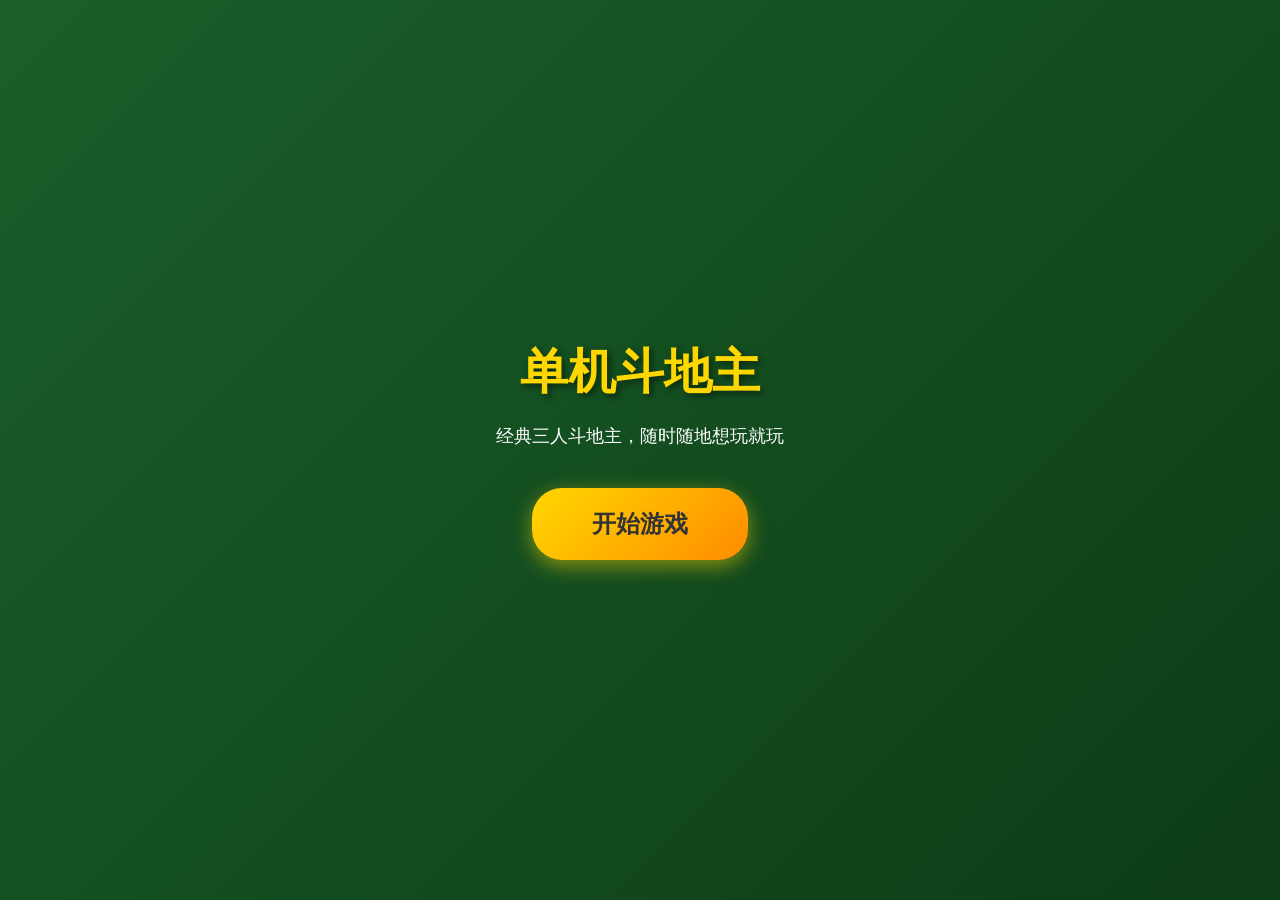
<file: game/doudizhu/doudizhu.html>
<!DOCTYPE html>
<html lang="zh-CN">
<head>
    <meta charset="UTF-8">
    <meta name="viewport" content="width=device-width, initial-scale=1.0">
    <title>单机斗地主</title>
    <style>
        * {
            margin: 0;
            padding: 0;
            box-sizing: border-box;
        }

        body {
            font-family: 'Microsoft YaHei', sans-serif;
            background: linear-gradient(135deg, #1a5f2a 0%, #0d3d15 100%);
            min-height: 100vh;
            overflow: hidden;
        }

        .game-container {
            width: 100vw;
            height: 100vh;
            position: relative;
            display: flex;
            flex-direction: column;
        }

        /* 顶部信息栏 */
        .header {
            background: rgba(0, 0, 0, 0.3);
            padding: 10px 20px;
            display: flex;
            justify-content: space-between;
            align-items: center;
            color: white;
            z-index: 100;
        }

        .header h1 {
            font-size: 24px;
            text-shadow: 2px 2px 4px rgba(0, 0, 0, 0.5);
        }

        .game-info {
            display: flex;
            gap: 20px;
            font-size: 14px;
        }

        /* 游戏区域 */
        .game-area {
            flex: 1;
            position: relative;
            display: flex;
            flex-direction: column;
            justify-content: space-between;
            padding: 20px;
        }

        /* 底牌区域 */
        .bottom-cards {
            position: absolute;
            top: 70px;
            left: 50%;
            transform: translateX(-50%);
            display: flex;
            gap: 10px;
            z-index: 50;
        }

        .bottom-card {
            width: 60px;
            height: 90px;
            background: linear-gradient(145deg, #2c1810, #1a0f0a);
            border-radius: 8px;
            border: 2px solid #8b4513;
            display: flex;
            flex-direction: column;
            justify-content: center;
            align-items: center;
            color: white;
            font-size: 18px;
            font-weight: bold;
            box-shadow: 0 4px 8px rgba(0, 0, 0, 0.3);
            transition: all 0.3s ease;
        }

        .bottom-card.hidden {
            background: linear-gradient(145deg, #4a7c59, #2d5a3d);
            border-color: #6b9e7f;
        }

        .bottom-card.hidden::after {
            content: '?';
            font-size: 30px;
            color: rgba(255, 255, 255, 0.5);
        }

        /* 玩家区域 */
        .player-area {
            display: flex;
            flex-direction: column;
            align-items: center;
            position: relative;
        }

        .player-info {
            background: rgba(0, 0, 0, 0.5);
            padding: 8px 16px;
            border-radius: 20px;
            color: white;
            margin-bottom: 10px;
            display: flex;
            align-items: center;
            gap: 10px;
            font-size: 14px;
        }

        .player-info.landlord {
            background: linear-gradient(135deg, #ffd700, #ff8c00);
            color: #333;
        }

        .player-avatar {
            width: 40px;
            height: 40px;
            border-radius: 50%;
            background: linear-gradient(135deg, #667eea, #764ba2);
            display: flex;
            justify-content: center;
            align-items: center;
            font-size: 20px;
        }

        .card-count {
            background: rgba(255, 255, 255, 0.2);
            padding: 2px 8px;
            border-radius: 10px;
            font-size: 12px;
        }

        /* 手牌区域 */
        .hand-cards {
            display: flex;
            justify-content: center;
            align-items: flex-end;
            gap: -30px;
            min-height: 120px;
            padding: 10px;
        }

        .card {
            width: 70px;
            height: 100px;
            background: linear-gradient(145deg, #ffffff, #f0f0f0);
            border-radius: 8px;
            border: 1px solid #ddd;
            display: flex;
            flex-direction: column;
            justify-content: space-between;
            padding: 5px;
            cursor: pointer;
            transition: all 0.2s ease;
            box-shadow: 0 2px 8px rgba(0, 0, 0, 0.2);
            position: relative;
            margin-left: -25px;
            user-select: none;
        }

        .card:hover {
            transform: translateY(-10px);
            box-shadow: 0 8px 16px rgba(0, 0, 0, 0.3);
        }

        .card.selected {
            transform: translateY(-20px);
            box-shadow: 0 12px 20px rgba(0, 0, 0, 0.4);
            border: 2px solid #ffd700;
        }

        .card.red {
            color: #d32f2f;
        }

        .card.black {
            color: #212121;
        }

        .card-value {
            font-size: 16px;
            font-weight: bold;
            text-align: left;
        }

        .card-suit {
            font-size: 24px;
            text-align: center;
        }

        .card-value-bottom {
            font-size: 16px;
            font-weight: bold;
            text-align: right;
            transform: rotate(180deg);
        }

        /* 侧边玩家（电脑） */
        .side-player {
            position: absolute;
            display: flex;
            flex-direction: column;
            align-items: center;
        }

        .side-player.left {
            left: 20px;
            top: 50%;
            transform: translateY(-50%);
        }

        .side-player.right {
            right: 20px;
            top: 50%;
            transform: translateY(-50%);
        }

        .side-cards {
            display: flex;
            flex-direction: column;
            gap: -80px;
        }

        .side-card {
            width: 50px;
            height: 70px;
            background: linear-gradient(145deg, #4a7c59, #2d5a3d);
            border-radius: 6px;
            border: 2px solid #6b9e7f;
            margin-top: -50px;
            box-shadow: 0 2px 4px rgba(0, 0, 0, 0.2);
        }

        /* 出牌区域 */
        .play-area {
            position: absolute;
            top: 50%;
            left: 50%;
            transform: translate(-50%, -50%);
            display: flex;
            flex-direction: column;
            align-items: center;
            gap: 20px;
        }

        .played-cards {
            display: flex;
            justify-content: center;
            gap: -25px;
            min-height: 100px;
        }

        .played-cards .card {
            margin-left: -20px;
            cursor: default;
        }

        .played-cards .card:hover {
            transform: none;
        }

        /* 操作按钮 */
        .action-buttons {
            position: absolute;
            bottom: 160px;
            left: 50%;
            transform: translateX(-50%);
            display: flex;
            gap: 15px;
            z-index: 100;
        }

        .btn {
            padding: 12px 30px;
            border: none;
            border-radius: 25px;
            font-size: 16px;
            font-weight: bold;
            cursor: pointer;
            transition: all 0.3s ease;
            text-transform: uppercase;
            letter-spacing: 1px;
        }

        .btn-primary {
            background: linear-gradient(135deg, #ffd700, #ff8c00);
            color: #333;
            box-shadow: 0 4px 15px rgba(255, 215, 0, 0.4);
        }

        .btn-primary:hover {
            transform: translateY(-2px);
            box-shadow: 0 6px 20px rgba(255, 215, 0, 0.6);
        }

        .btn-secondary {
            background: linear-gradient(135deg, #667eea, #764ba2);
            color: white;
            box-shadow: 0 4px 15px rgba(102, 126, 234, 0.4);
        }

        .btn-secondary:hover {
            transform: translateY(-2px);
            box-shadow: 0 6px 20px rgba(102, 126, 234, 0.6);
        }

        .btn-danger {
            background: linear-gradient(135deg, #ff6b6b, #ee5a5a);
            color: white;
            box-shadow: 0 4px 15px rgba(255, 107, 107, 0.4);
        }

        .btn-danger:hover {
            transform: translateY(-2px);
            box-shadow: 0 6px 20px rgba(255, 107, 107, 0.6);
        }

        .btn:disabled {
            opacity: 0.5;
            cursor: not-allowed;
            transform: none;
        }

        /* 叫地主按钮 */
        .landlord-buttons {
            position: absolute;
            bottom: 200px;
            left: 50%;
            transform: translateX(-50%);
            display: flex;
            gap: 15px;
            z-index: 100;
        }

        /* 消息提示 */
        .message {
            position: absolute;
            top: 50%;
            left: 50%;
            transform: translate(-50%, -50%);
            background: rgba(0, 0, 0, 0.8);
            color: white;
            padding: 20px 40px;
            border-radius: 10px;
            font-size: 24px;
            z-index: 200;
            animation: fadeIn 0.3s ease;
        }

        @keyframes fadeIn {
            from {
                opacity: 0;
                transform: translate(-50%, -50%) scale(0.8);
            }
            to {
                opacity: 1;
                transform: translate(-50%, -50%) scale(1);
            }
        }

        /* 开始界面 */
        .start-screen {
            position: fixed;
            top: 0;
            left: 0;
            width: 100%;
            height: 100%;
            background: linear-gradient(135deg, #1a5f2a 0%, #0d3d15 100%);
            display: flex;
            flex-direction: column;
            justify-content: center;
            align-items: center;
            z-index: 1000;
        }

        .start-screen h1 {
            font-size: 48px;
            color: #ffd700;
            text-shadow: 3px 3px 6px rgba(0, 0, 0, 0.5);
            margin-bottom: 20px;
        }

        .start-screen p {
            color: white;
            font-size: 18px;
            margin-bottom: 40px;
        }

        .start-btn {
            padding: 20px 60px;
            font-size: 24px;
            background: linear-gradient(135deg, #ffd700, #ff8c00);
            color: #333;
            border: none;
            border-radius: 30px;
            cursor: pointer;
            font-weight: bold;
            box-shadow: 0 6px 20px rgba(255, 215, 0, 0.5);
            transition: all 0.3s ease;
        }

        .start-btn:hover {
            transform: translateY(-3px);
            box-shadow: 0 8px 25px rgba(255, 215, 0, 0.7);
        }

        /* 玩家出牌文字提示 */
        .play-text {
            color: white;
            font-size: 18px;
            font-weight: bold;
            text-shadow: 2px 2px 4px rgba(0, 0, 0, 0.5);
            margin: 10px 0;
        }

        /* 响应式设计 */
        @media (max-width: 768px) {
            .card {
                width: 50px;
                height: 70px;
                margin-left: -20px;
            }

            .card-value, .card-value-bottom {
                font-size: 12px;
            }

            .card-suit {
                font-size: 18px;
            }

            .side-card {
                width: 35px;
                height: 50px;
                margin-top: -35px;
            }

            .btn {
                padding: 8px 20px;
                font-size: 14px;
            }

            .player-info {
                font-size: 12px;
                padding: 6px 12px;
            }

            .bottom-card {
                width: 45px;
                height: 65px;
                font-size: 14px;
            }
        }
    </style>
</head>
<body>
    <!-- 开始界面 -->
    <div class="start-screen" id="startScreen">
        <h1>单机斗地主</h1>
        <p>经典三人斗地主，随时随地想玩就玩</p>
        <button class="start-btn" onclick="startGame()">开始游戏</button>
    </div>

    <!-- 游戏界面 -->
    <div class="game-container" id="gameContainer" style="display: none;">
        <div class="header">
            <h1>单机斗地主</h1>
            <div class="game-info">
                <span>回合: <span id="roundNum">1</span></span>
                <span>倍数: <span id="multiplier">1</span></span>
            </div>
        </div>

        <div class="game-area">
            <!-- 底牌 -->
            <div class="bottom-cards" id="bottomCards">
                <div class="bottom-card hidden"></div>
                <div class="bottom-card hidden"></div>
                <div class="bottom-card hidden"></div>
            </div>

            <!-- 左侧电脑玩家 -->
            <div class="side-player left">
                <div class="player-info" id="leftPlayerInfo">
                    <div class="player-avatar">🤖</div>
                    <span>电脑A</span>
                    <span class="card-count" id="leftCardCount">17</span>
                </div>
                <div class="side-cards" id="leftCards"></div>
            </div>

            <!-- 右侧电脑玩家 -->
            <div class="side-player right">
                <div class="player-info" id="rightPlayerInfo">
                    <div class="player-avatar">🤖</div>
                    <span>电脑B</span>
                    <span class="card-count" id="rightCardCount">17</span>
                </div>
                <div class="side-cards" id="rightCards"></div>
            </div>

            <!-- 出牌区域 -->
            <div class="play-area">
                <div class="play-text" id="playText"></div>
                <div class="played-cards" id="playedCards"></div>
            </div>

            <!-- 玩家手牌 -->
            <div class="player-area">
                <div class="player-info" id="playerInfo">
                    <div class="player-avatar">👤</div>
                    <span>玩家</span>
                    <span class="card-count" id="playerCardCount">17</span>
                </div>
                <div class="hand-cards" id="playerCards"></div>
            </div>

            <!-- 操作按钮 -->
            <div class="action-buttons" id="actionButtons" style="display: none;">
                <button class="btn btn-primary" onclick="playCards()">出牌</button>
                <button class="btn btn-secondary" onclick="passCards()">不出</button>
                <button class="btn btn-danger" onclick="resetSelection()">重选</button>
            </div>

            <!-- 叫地主按钮 -->
            <div class="landlord-buttons" id="landlordButtons" style="display: none;">
                <button class="btn btn-primary" onclick="callLandlord(true)">叫地主</button>
                <button class="btn btn-secondary" onclick="callLandlord(false)">不叫</button>
            </div>
        </div>
    </div>

    <script>
        // 游戏状态
        let gameState = {
            deck: [],
            players: [
                { name: '玩家', cards: [], isLandlord: false, isHuman: true },
                { name: '电脑A', cards: [], isLandlord: false, isHuman: false },
                { name: '电脑B', cards: [], isLandlord: false, isHuman: false }
            ],
            bottomCards: [],
            currentPlayer: 0,
            landlord: -1,
            lastPlayedCards: [],
            lastPlayer: -1,
            selectedCards: [],
            round: 1,
            multiplier: 1,
            phase: 'idle' // idle, calling, playing
        };

        // 牌面定义
        const suits = ['♠', '♥', '♣', '♦'];
        const values = ['3', '4', '5', '6', '7', '8', '9', '10', 'J', 'Q', 'K', 'A', '2'];
        const valueOrder = ['3', '4', '5', '6', '7', '8', '9', '10', 'J', 'Q', 'K', 'A', '2', 'small', 'big'];

        // 创建牌组
        function createDeck() {
            const deck = [];
            for (let suit of suits) {
                for (let value of values) {
                    deck.push({ suit, value, id: `${suit}${value}` });
                }
            }
            // 添加大小王
            deck.push({ suit: '🃏', value: 'small', id: 'small' });
            deck.push({ suit: '🃏', value: 'big', id: 'big' });
            return deck;
        }

        // 洗牌
        function shuffleDeck(deck) {
            for (let i = deck.length - 1; i > 0; i--) {
                const j = Math.floor(Math.random() * (i + 1));
                [deck[i], deck[j]] = [deck[j], deck[i]];
            }
            return deck;
        }

        // 发牌
        function dealCards() {
            gameState.deck = shuffleDeck(createDeck());
            
            // 每个玩家17张牌
            for (let i = 0; i < 51; i++) {
                gameState.players[i % 3].cards.push(gameState.deck[i]);
            }
            
            // 底牌3张
            gameState.bottomCards = gameState.deck.slice(51, 54);
            
            // 排序手牌
            gameState.players.forEach(player => {
                sortCards(player.cards);
            });
        }

        // 排序牌
        function sortCards(cards) {
            cards.sort((a, b) => {
                return valueOrder.indexOf(b.value) - valueOrder.indexOf(a.value);
            });
        }

        // 获取牌的权重
        function getCardWeight(card) {
            return valueOrder.indexOf(card.value);
        }

        // 渲染手牌
        function renderPlayerCards() {
            const container = document.getElementById('playerCards');
            container.innerHTML = '';
            
            gameState.players[0].cards.forEach((card, index) => {
                const cardEl = createCardElement(card);
                cardEl.onclick = () => toggleCardSelection(index);
                if (gameState.selectedCards.includes(index)) {
                    cardEl.classList.add('selected');
                }
                container.appendChild(cardEl);
            });
            
            document.getElementById('playerCardCount').textContent = gameState.players[0].cards.length;
        }

        // 创建卡牌元素
        function createCardElement(card) {
            const cardEl = document.createElement('div');
            cardEl.className = 'card';
            
            const isRed = card.suit === '♥' || card.suit === '♦';
            cardEl.classList.add(isRed ? 'red' : 'black');
            
            let displayValue = card.value;
            if (card.value === 'small') displayValue = '小王';
            if (card.value === 'big') displayValue = '大王';
            
            cardEl.innerHTML = `
                <div class="card-value">${displayValue}</div>
                <div class="card-suit">${card.suit}</div>
                <div class="card-value-bottom">${displayValue}</div>
            `;
            
            return cardEl;
        }

        // 渲染电脑玩家手牌（背面）
        function renderComputerCards() {
            const leftContainer = document.getElementById('leftCards');
            const rightContainer = document.getElementById('rightCards');
            
            leftContainer.innerHTML = '';
            rightContainer.innerHTML = '';
            
            const leftCount = Math.min(gameState.players[1].cards.length, 10);
            const rightCount = Math.min(gameState.players[2].cards.length, 10);
            
            for (let i = 0; i < leftCount; i++) {
                const cardEl = document.createElement('div');
                cardEl.className = 'side-card';
                leftContainer.appendChild(cardEl);
            }
            
            for (let i = 0; i < rightCount; i++) {
                const cardEl = document.createElement('div');
                cardEl.className = 'side-card';
                rightContainer.appendChild(cardEl);
            }
            
            document.getElementById('leftCardCount').textContent = gameState.players[1].cards.length;
            document.getElementById('rightCardCount').textContent = gameState.players[2].cards.length;
        }

        // 渲染底牌
        function renderBottomCards(show = false) {
            const container = document.getElementById('bottomCards');
            container.innerHTML = '';
            
            gameState.bottomCards.forEach(card => {
                const cardEl = document.createElement('div');
                cardEl.className = 'bottom-card';
                
                if (show) {
                    const isRed = card.suit === '♥' || card.suit === '♦';
                    cardEl.classList.add(isRed ? 'red' : 'black');
                    
                    let displayValue = card.value;
                    if (card.value === 'small') displayValue = '小';
                    if (card.value === 'big') displayValue = '大';
                    
                    cardEl.innerHTML = `
                        <div>${displayValue}</div>
                        <div style="font-size: 12px;">${card.suit}</div>
                    `;
                } else {
                    cardEl.classList.add('hidden');
                }
                
                container.appendChild(cardEl);
            });
        }

        // 选择/取消选择牌
        function toggleCardSelection(index) {
            if (gameState.phase !== 'playing' || gameState.currentPlayer !== 0) return;
            
            const idx = gameState.selectedCards.indexOf(index);
            if (idx > -1) {
                gameState.selectedCards.splice(idx, 1);
            } else {
                gameState.selectedCards.push(index);
            }
            
            renderPlayerCards();
        }

        // 重置选择
        function resetSelection() {
            gameState.selectedCards = [];
            renderPlayerCards();
        }

        // 开始游戏
        function startGame() {
            document.getElementById('startScreen').style.display = 'none';
            document.getElementById('gameContainer').style.display = 'flex';
            
            // 重置游戏状态
            gameState = {
                deck: [],
                players: [
                    { name: '玩家', cards: [], isLandlord: false, isHuman: true },
                    { name: '电脑A', cards: [], isLandlord: false, isHuman: false },
                    { name: '电脑B', cards: [], isLandlord: false, isHuman: false }
                ],
                bottomCards: [],
                currentPlayer: 0,
                landlord: -1,
                lastPlayedCards: [],
                lastPlayer: -1,
                selectedCards: [],
                round: 1,
                multiplier: 1,
                phase: 'calling'
            };
            
            dealCards();
            renderPlayerCards();
            renderComputerCards();
            renderBottomCards(false);
            
            // 随机决定谁先叫地主
            gameState.currentPlayer = Math.floor(Math.random() * 3);
            startCallingPhase();
        }

        // 开始叫地主阶段
        function startCallingPhase() {
            gameState.phase = 'calling';
            showMessage(`轮到${gameState.players[gameState.currentPlayer].name}叫地主`);
            
            if (gameState.currentPlayer === 0) {
                // 玩家叫地主
                document.getElementById('landlordButtons').style.display = 'flex';
            } else {
                // 电脑叫地主
                setTimeout(() => {
                    computerCallLandlord();
                }, 1000);
            }
        }

        // 玩家叫地主
        function callLandlord(call) {
            document.getElementById('landlordButtons').style.display = 'none';
            
            if (call) {
                setLandlord(0);
            } else {
                nextCaller();
            }
        }

        // 电脑叫地主
        function computerCallLandlord() {
            // 简单AI：根据手牌质量决定是否叫地主
            const player = gameState.players[gameState.currentPlayer];
            const shouldCall = evaluateHandStrength(player.cards) > 0.6;
            
            if (shouldCall) {
                setLandlord(gameState.currentPlayer);
            } else {
                showMessage(`${player.name}不叫`);
                nextCaller();
            }
        }

        // 评估手牌强度
        function evaluateHandStrength(cards) {
            let strength = 0;
            
            // 统计大牌
            cards.forEach(card => {
                if (card.value === 'big') strength += 0.3;
                if (card.value === 'small') strength += 0.2;
                if (card.value === '2') strength += 0.1;
                if (card.value === 'A') strength += 0.08;
            });
            
            // 统计炸弹
            const valueCounts = {};
            cards.forEach(card => {
                valueCounts[card.value] = (valueCounts[card.value] || 0) + 1;
            });
            
            Object.values(valueCounts).forEach(count => {
                if (count === 4) strength += 0.2;
            });
            
            return Math.min(strength, 1);
        }

        // 下一个叫地主
        function nextCaller() {
            gameState.currentPlayer = (gameState.currentPlayer + 1) % 3;
            
            // 如果转了一圈没人叫，重新发牌
            if (gameState.currentPlayer === Math.floor(Math.random() * 3)) {
                showMessage('没人叫地主，重新发牌');
                setTimeout(() => {
                    startGame();
                }, 1500);
                return;
            }
            
            startCallingPhase();
        }

        // 设置地主
        function setLandlord(playerIndex) {
            gameState.landlord = playerIndex;
            gameState.players[playerIndex].isLandlord = true;
            gameState.players[playerIndex].cards.push(...gameState.bottomCards);
            sortCards(gameState.players[playerIndex].cards);
            
            showMessage(`${gameState.players[playerIndex].name}成为地主！`);
            
            // 显示底牌
            renderBottomCards(true);
            
            // 更新显示
            if (playerIndex === 0) {
                document.getElementById('playerInfo').classList.add('landlord');
                renderPlayerCards();
            } else if (playerIndex === 1) {
                document.getElementById('leftPlayerInfo').classList.add('landlord');
                renderComputerCards();
            } else {
                document.getElementById('rightPlayerInfo').classList.add('landlord');
                renderComputerCards();
            }
            
            // 开始出牌阶段
            gameState.currentPlayer = playerIndex;
            gameState.phase = 'playing';
            
            setTimeout(() => {
                startPlayingPhase();
            }, 1500);
        }

        // 开始出牌阶段
        function startPlayingPhase() {
            updatePlayText();
            
            if (gameState.currentPlayer === 0) {
                // 玩家出牌
                document.getElementById('actionButtons').style.display = 'flex';
                
                // 如果是自由出牌（没人要或自己出牌），禁用"不出"按钮
                const canPass = gameState.lastPlayer !== -1 && gameState.lastPlayer !== 0;
                document.querySelector('.btn-secondary').disabled = !canPass;
            } else {
                // 电脑出牌
                document.getElementById('actionButtons').style.display = 'none';
                setTimeout(() => {
                    computerPlay();
                }, 1000);
            }
        }

        // 更新出牌提示文字
        function updatePlayText() {
            const textEl = document.getElementById('playText');
            if (gameState.lastPlayer === gameState.currentPlayer) {
                textEl.textContent = `${gameState.players[gameState.currentPlayer].name}自由出牌`;
            } else {
                textEl.textContent = `${gameState.players[gameState.currentPlayer].name}出牌`;
            }
        }

        // 玩家出牌
        function playCards() {
            if (gameState.selectedCards.length === 0) {
                showMessage('请选择要出的牌');
                return;
            }
            
            const selectedCards = gameState.selectedCards.map(i => gameState.players[0].cards[i]);
            const cardType = getCardType(selectedCards);
            
            if (!cardType) {
                showMessage('无效的牌型');
                return;
            }
            
            // 如果不是自由出牌，需要比较牌型
            if (gameState.lastPlayer !== -1 && gameState.lastPlayer !== 0) {
                if (!canBeat(selectedCards, cardType, gameState.lastPlayedCards, gameState.lastCardType)) {
                    showMessage('出的牌必须大于上家');
                    return;
                }
            }
            
            // 出牌
            executePlay(0, selectedCards, cardType);
        }

        // 执行出牌
        function executePlay(playerIndex, cards, cardType) {
            // 从手牌中移除
            const player = gameState.players[playerIndex];
            cards.forEach(card => {
                const idx = player.cards.findIndex(c => c.id === card.id);
                if (idx > -1) {
                    player.cards.splice(idx, 1);
                }
            });
            
            // 更新游戏状态
            gameState.lastPlayedCards = cards;
            gameState.lastCardType = cardType;
            gameState.lastPlayer = playerIndex;
            gameState.selectedCards = [];
            
            // 渲染出牌
            renderPlayedCards(cards);
            
            // 更新手牌显示
            if (playerIndex === 0) {
                renderPlayerCards();
            } else {
                renderComputerCards();
            }
            
            // 检查是否获胜
            if (player.cards.length === 0) {
                gameOver(playerIndex);
                return;
            }
            
            // 下一个玩家
            gameState.currentPlayer = (gameState.currentPlayer + 1) % 3;
            
            // 清除操作按钮
            document.getElementById('actionButtons').style.display = 'none';
            
            setTimeout(() => {
                startPlayingPhase();
            }, 1000);
        }

        // 玩家不出
        function passCards() {
            if (gameState.lastPlayer === 0) {
                showMessage('你必须出牌');
                return;
            }
            
            gameState.selectedCards = [];
            renderPlayerCards();
            
            showMessage('不出');
            
            gameState.currentPlayer = (gameState.currentPlayer + 1) % 3;
            document.getElementById('actionButtons').style.display = 'none';
            
            setTimeout(() => {
                startPlayingPhase();
            }, 1000);
        }

        // 电脑出牌
        function computerPlay() {
            const player = gameState.players[gameState.currentPlayer];
            
            // 如果是自由出牌或轮到自己出牌
            if (gameState.lastPlayer === -1 || gameState.lastPlayer === gameState.currentPlayer) {
                // 出最小的牌
                const cards = [player.cards[player.cards.length - 1]];
                const cardType = getCardType(cards);
                executePlay(gameState.currentPlayer, cards, cardType);
            } else {
                // 尝试打过上家
                const validPlay = findValidPlay(player.cards, gameState.lastPlayedCards, gameState.lastCardType);
                
                if (validPlay) {
                    executePlay(gameState.currentPlayer, validPlay.cards, validPlay.cardType);
                } else {
                    showMessage(`${player.name}不出`);
                    gameState.currentPlayer = (gameState.currentPlayer + 1) % 3;
                    setTimeout(() => {
                        startPlayingPhase();
                    }, 1000);
                }
            }
        }

        // 寻找有效的出牌
        function findValidPlay(cards, lastCards, lastCardType) {
            // 简单AI：尝试找能打过的牌
            // 这里只实现基本逻辑，实际需要更复杂的AI
            
            // 如果上家是单牌
            if (lastCardType.type === 'single') {
                for (let i = cards.length - 1; i >= 0; i--) {
                    if (getCardWeight(cards[i]) > getCardWeight(lastCards[0])) {
                        return { cards: [cards[i]], cardType: { type: 'single', weight: getCardWeight(cards[i]) } };
                    }
                }
            }
            
            // 如果上家是对子
            if (lastCardType.type === 'pair') {
                const pairs = findPairs(cards);
                for (let pair of pairs) {
                    if (getCardWeight(pair[0]) > lastCardType.weight) {
                        return { cards: pair, cardType: { type: 'pair', weight: getCardWeight(pair[0]) } };
                    }
                }
            }
            
            // 更多牌型判断...
            
            return null;
        }

        // 找对子
        function findPairs(cards) {
            const pairs = [];
            const valueCounts = {};
            
            cards.forEach(card => {
                valueCounts[card.value] = (valueCounts[card.value] || []).concat(card);
            });
            
            Object.values(valueCounts).forEach(group => {
                if (group.length >= 2) {
                    pairs.push([group[0], group[1]]);
                }
            });
            
            return pairs;
        }

        // 判断牌型
        function getCardType(cards) {
            if (cards.length === 0) return null;
            
            const sortedCards = [...cards].sort((a, b) => getCardWeight(a) - getCardWeight(b));
            const values = sortedCards.map(c => c.value);
            const weights = sortedCards.map(c => getCardWeight(c));
            
            // 单牌
            if (cards.length === 1) {
                return { type: 'single', weight: weights[0] };
            }
            
            // 对子
            if (cards.length === 2 && values[0] === values[1]) {
                return { type: 'pair', weight: weights[0] };
            }
            
            // 王炸
            if (cards.length === 2 && values.includes('small') && values.includes('big')) {
                return { type: 'rocket', weight: 100 };
            }
            
            // 三张
            if (cards.length === 3 && values[0] === values[1] && values[1] === values[2]) {
                return { type: 'triple', weight: weights[0] };
            }
            
            // 炸弹
            if (cards.length === 4 && values[0] === values[1] && values[1] === values[2] && values[2] === values[3]) {
                return { type: 'bomb', weight: weights[0] + 50 };
            }
            
            // 三带一
            if (cards.length === 4) {
                const valueCounts = {};
                values.forEach(v => valueCounts[v] = (valueCounts[v] || 0) + 1);
                const tripleValue = Object.keys(valueCounts).find(v => valueCounts[v] === 3);
                if (tripleValue) {
                    return { type: 'triple_one', weight: getCardWeight({ value: tripleValue }) };
                }
            }
            
            // 三带二
            if (cards.length === 5) {
                const valueCounts = {};
                values.forEach(v => valueCounts[v] = (valueCounts[v] || 0) + 1);
                const tripleValue = Object.keys(valueCounts).find(v => valueCounts[v] === 3);
                const pairValue = Object.keys(valueCounts).find(v => valueCounts[v] === 2);
                if (tripleValue && pairValue) {
                    return { type: 'triple_two', weight: getCardWeight({ value: tripleValue }) };
                }
            }
            
            // 顺子（5张或以上连续单牌，不含2和王）
            if (cards.length >= 5 && !values.includes('2') && !values.includes('small') && !values.includes('big')) {
                let isSequence = true;
                for (let i = 1; i < weights.length; i++) {
                    if (weights[i] - weights[i-1] !== 1) {
                        isSequence = false;
                        break;
                    }
                }
                if (isSequence) {
                    return { type: 'sequence', weight: weights[0], length: cards.length };
                }
            }
            
            return null;
        }

        // 判断是否能打过上家
        function canBeat(cards, cardType, lastCards, lastCardType) {
            // 王炸最大
            if (cardType.type === 'rocket') return true;
            if (lastCardType.type === 'rocket') return false;
            
            // 炸弹能打非炸弹
            if (cardType.type === 'bomb' && lastCardType.type !== 'bomb') return true;
            
            // 同类型比较
            if (cardType.type === lastCardType.type) {
                // 顺子需要长度相同
                if (cardType.type === 'sequence' && cardType.length !== lastCardType.length) {
                    return false;
                }
                return cardType.weight > lastCardType.weight;
            }
            
            return false;
        }

        // 渲染出的牌
        function renderPlayedCards(cards) {
            const container = document.getElementById('playedCards');
            container.innerHTML = '';
            
            cards.forEach(card => {
                const cardEl = createCardElement(card);
                container.appendChild(cardEl);
            });
        }

        // 显示消息
        function showMessage(text) {
            const existingMessage = document.querySelector('.message');
            if (existingMessage) {
                existingMessage.remove();
            }
            
            const messageEl = document.createElement('div');
            messageEl.className = 'message';
            messageEl.textContent = text;
            document.body.appendChild(messageEl);
            
            setTimeout(() => {
                messageEl.remove();
            }, 2000);
        }

        // 游戏结束
        function gameOver(winnerIndex) {
            const winner = gameState.players[winnerIndex];
            const isLandlordWin = winner.isLandlord;
            
            let message = '';
            if (winnerIndex === 0) {
                message = isLandlordWin ? '地主获胜！你赢了！' : '农民获胜！你赢了！';
            } else {
                message = isLandlordWin ? '地主获胜！你输了！' : '农民获胜！你输了！';
            }
            
            showMessage(message);
            
            // 显示重新开始按钮
            setTimeout(() => {
                const restartBtn = document.createElement('button');
                restartBtn.className = 'start-btn';
                restartBtn.textContent = '再来一局';
                restartBtn.onclick = () => {
                    restartBtn.remove();
                    startGame();
                };
                document.body.appendChild(restartBtn);
            }, 2000);
        }
    </script>
</body>
</html>
</file>
